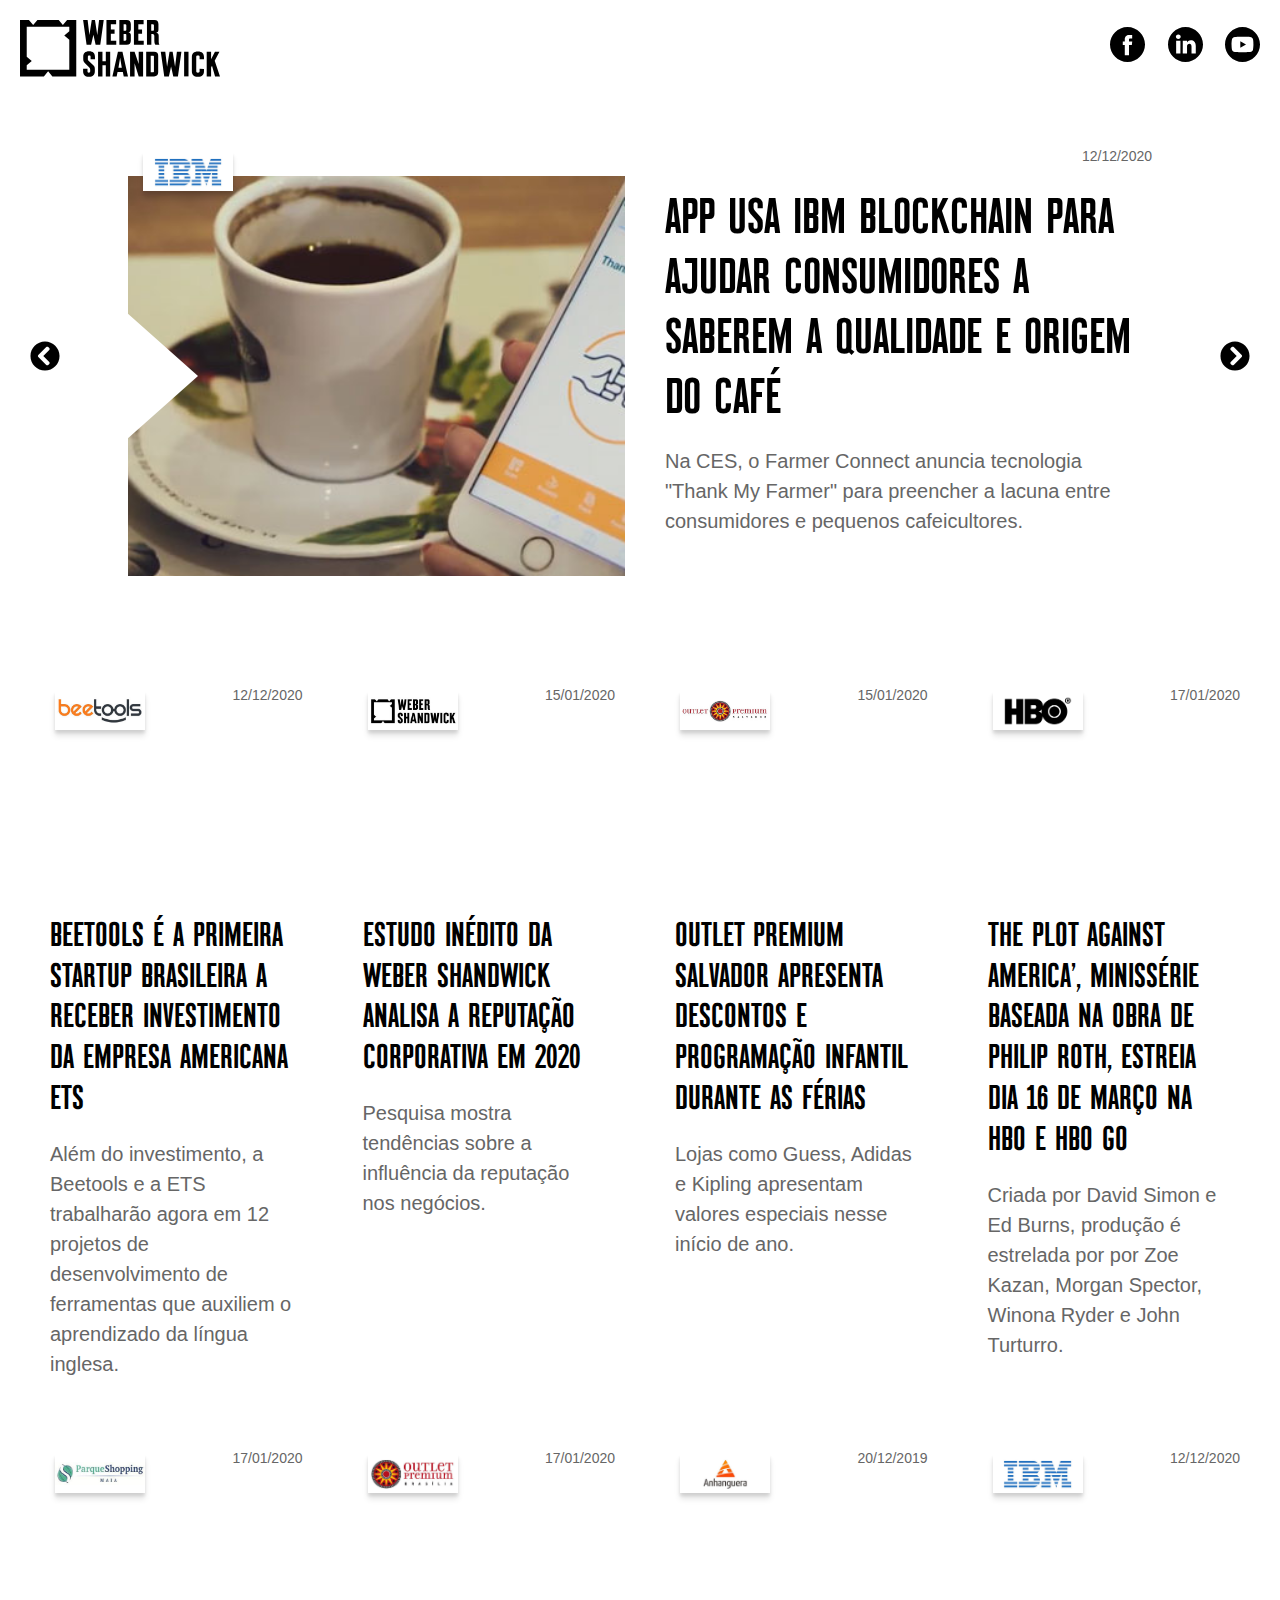
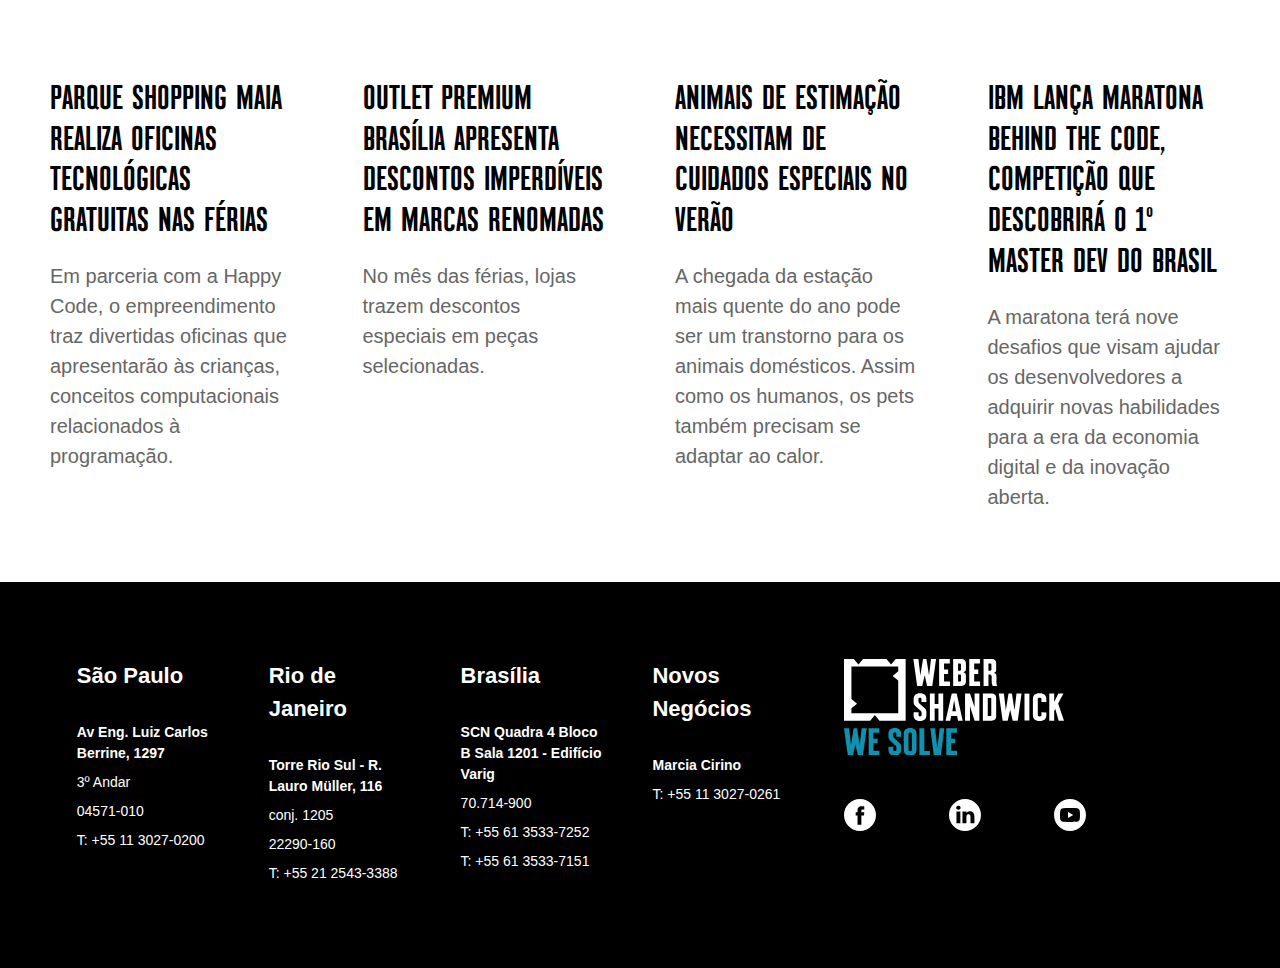
<file: index.html>
<!DOCTYPE html>
<html ⚡ lang="pt-br">
	<head>
		<meta charset="utf-8" />
		<title>Weber Shandwick</title>
		<link rel="canonical" href="./regular-html-version.html" />
		<meta name="viewport" content="width=device-width,minimum-scale=1,initial-scale=1"/>
		<meta name="description" content="Weber Shandwick is one of the world&#039;s leading global public relations firms with offices in major media, business and government capitals around the world."/>








<!-- 	    <style amp-custom>

	    </style> -->






<!-- 	    <script type="application/ld+json">
	      {
	        "@context": "http://schema.org",
	        "@type": "NewsArticle",
	        "headline": "Article headline",
	        "image": ["thumbnail1.jpg"],
	        "datePublished": "2015-02-05T08:00:00+08:00"
	      }
	    </script> -->











		<link rel="apple-touch-icon" sizes="57x57" href="img/favicon/apple-icon-57x57.png">
		<link rel="apple-touch-icon" sizes="60x60" href="img/favicon/apple-icon-60x60.png">
		<link rel="apple-touch-icon" sizes="72x72" href="img/favicon/apple-icon-72x72.png">
		<link rel="apple-touch-icon" sizes="76x76" href="img/favicon/apple-icon-76x76.png">
		<link rel="apple-touch-icon" sizes="114x114" href="img/favicon/apple-icon-114x114.png">
		<link rel="apple-touch-icon" sizes="120x120" href="img/favicon/apple-icon-120x120.png">
		<link rel="apple-touch-icon" sizes="144x144" href="img/favicon/apple-icon-144x144.png">
		<link rel="apple-touch-icon" sizes="152x152" href="img/favicon/apple-icon-152x152.png">
		<link rel="apple-touch-icon" sizes="180x180" href="img/favicon/apple-icon-180x180.png">
		<link rel="icon" type="image/png" sizes="192x192"  href="img/favicon/android-icon-192x192.png">
		<link rel="icon" type="image/png" sizes="32x32" href="img/favicon/favicon-32x32.png">
		<link rel="icon" type="image/png" sizes="96x96" href="img/favicon/favicon-96x96.png">
		<link rel="icon" type="image/png" sizes="16x16" href="img/favicon/favicon-16x16.png">
		<link rel="manifest" href="img/favicon/manifest.json">
		<meta name="msapplication-TileColor" content="#ffffff">
		<meta name="msapplication-TileImage" content="img/favicon/ms-icon-144x144.png">
		<meta name="theme-color" content="#ffffff">





	    <style amp-boilerplate> body {-webkit-animation: -amp-start 8s steps(1, end) 0s 1 normal both; -moz-animation: -amp-start 8s steps(1, end) 0s 1 normal both; -ms-animation: -amp-start 8s steps(1, end) 0s 1 normal both; animation: -amp-start 8s steps(1, end) 0s 1 normal both; } @-webkit-keyframes -amp-start {from {visibility: hidden; } to {visibility: visible; } } @-moz-keyframes -amp-start {from {visibility: hidden; } to {visibility: visible; } } @-ms-keyframes -amp-start {from {visibility: hidden; } to {visibility: visible; } } @-o-keyframes -amp-start {from {visibility: hidden; } to {visibility: visible; } } @keyframes -amp-start {from {visibility: hidden; } to {visibility: visible; } } </style> <noscript ><style amp-boilerplate> body {-webkit-animation: none; -moz-animation: none; -ms-animation: none; animation: none; } </style></noscript >




	    <script async src="https://cdn.ampproject.org/v0.js"></script>




		<link rel="stylesheet" type="text/css" href="css/fonts/stylesheet.css">
		<link rel="stylesheet" type="text/css" href="css/stylesheet.css">
		<link rel="stylesheet" type="text/css" href="css/mediaQueries.css">






	</head>








	<body>














		<!-- full content -->
		<div class="content boxModelFlex">
			






















		  	<header class="boxModelGrid header">

		  		<div class="logoHeaderWrapper boxModelGrid">

					<svg xmlns="http://www.w3.org/2000/svg" viewBox="0 0 155 44" class="boxModel"> <polygon points="151.1,24.6 154.6,24.6 150.9,31.6 155,43.7 151.2,43.7 148.8,35.5 148.1,36.8 148.1,43.7 144.7,43.7 144.7,24.6 148.1,24.6 148.1,30.4 	"/> <path d="M142.6,37.9v1.8c0,2.7-1.4,4.3-4.7,4.3c-3.3,0-4.7-1.6-4.7-4.3v-11c0-2.7,1.4-4.3,4.7-4.3c3.3,0,4.7,1.6,4.7,4.3v1.8h-3.4 v-2c0-0.7-0.3-1-1.3-1c-1,0-1.3,0.4-1.3,1v11.3c0,0.7,0.3,1,1.3,1c1,0,1.3-0.4,1.3-1v-2L142.6,37.9L142.6,37.9z"/> <rect x="127.2" y="24.6" width="3.4" height="19.1"/> <polygon points="118.8,43.7 117.1,36.1 115.4,43.7 111.8,43.7 109.1,24.6 112.6,24.6 114,36.3 115.9,24.6 118.3,24.6 120.2,36.3 121.6,24.6 125.1,24.6 122.4,43.7 	"/> <path d="M103.9,24.6h-6.1v19.1h6.1c2.2,0,3.2-1.1,3.2-3.2V27.8C107.2,25.7,106.1,24.6,103.9,24.6z M103.8,40c0,0.4-0.1,0.5-0.5,0.5 h-2V27.8h2c0.4,0,0.5,0.1,0.5,0.5V40z"/> <polygon points="92,24.6 95.4,24.6 95.4,43.7 92,43.7 88.8,33.6 88.8,43.7 85.3,43.7 85.3,24.6 88.8,24.6 92,34.2 	"/> <path d="M79.4,24.6h-3.5l-4.3,19.1h3.3l0.7-3.3h4.1l0.7,3.3h3.3L79.4,24.6z M76.3,37.1l1.3-7.8l1.3,7.8H76.3z"/> <polygon points="66.5,24.6 69.9,24.6 69.9,43.7 66.5,43.7 66.5,35.1 63.9,35.1 63.9,43.7 60.5,43.7 60.5,24.6 63.9,24.6 63.9,32 66.5,32 	"/> <path d="M53.3,31.7l3.7,3.5c0.8,0.7,1,1.7,1,2.8v1.7c0,2.7-1.4,4.3-4.6,4.3c-3.1,0-4.5-1.6-4.5-4.3v-1.9h3.4v2c0,0.7,0.2,1,1,1 s1.1-0.4,1.1-1v-1.3c0-0.8-0.3-1.4-0.9-1.9L50,33.1c-0.8-0.7-1-1.7-1-2.8v-1.7c0-2.7,1.4-4.3,4.6-4.3c3.1,0,4.5,1.6,4.5,4.3v1.9 h-3.4v-2c0-0.7-0.2-1-1-1c-0.8,0-1.1,0.4-1.1,1v1.3C52.4,30.6,52.7,31.2,53.3,31.7z"/> <path d="M107.5,16.8v-4.2c0-1.3-0.1-2.2-1.9-2.7c1.3-0.3,1.7-1.1,1.7-2.5V3.3c0-2.2-0.9-3.3-3.1-3.3h-5.8v19.1h3.4v-8.2h0.8 c0.7,0,1.5,0.4,1.5,1.5v2.9c0,1.7,0.1,3,0.8,3.8h3.2C107.7,18.6,107.5,17.6,107.5,16.8z M103.8,7.5c0,0.5-0.3,0.8-0.8,0.8h-1.3V3.2 h1.3c0.5,0,0.8,0.3,0.8,0.8V7.5z"/> <path d="M95.8,0v3.2h-4.1v4.2h2.9v3.2h-2.9V16h4.2v3.2c-7.6,0-7.6,0-7.6,0V0H95.8z"/> <path d="M85.9,7.3V3.3c0-2.2-1.1-3.3-3.2-3.3h-5.7v19.1h5.7c2.2,0,3.2-1.1,3.2-3.3v-4.1c0-1.1-0.3-1.7-1.9-2.2 C85.2,9.3,85.8,8.6,85.9,7.3z M82.4,15.2c0,0.5-0.3,0.8-0.8,0.8h-1.3v-5.1h1.3c0.5,0,0.8,0.3,0.8,0.8V15.2z M82.4,7.5 c0,0.5-0.3,0.8-0.8,0.8h-1.3V3.2h1.3c0.5,0,0.8,0.3,0.8,0.8V7.5z"/> <path d="M74.5,0v3.2h-4.1v4.2h2.9v3.2h-2.9V16h4.2v3.2c-7.6,0-7.6,0-7.6,0V0H74.5z"/> <polygon points="58.6,19.1 56.9,11.5 55.1,19.1 51.6,19.1 48.9,0 52.4,0 53.8,11.7 55.6,0 58.1,0 59.9,11.7 61.3,0 64.9,0 62.2,19.1 	"/> <path d="M36.5,0l-3.3,3.9L30,0H13.5l-3.3,3.9L6.9,0H0v43.7h18.5l3.3-3.9l3.3,3.9h18.5V0H36.5z M38.2,8.7L34.3,12l3.9,3.3v23.2h-33 V35l3.9-3.3l-3.9-3.3V5.2h33V8.7z"/> </svg>

		  		</div>

				<div class="socialMediaWrapper boxModelFlex">

					<a aria-label="alink" href="" class="boxModel">
						<svg width="35" height="35" viewBox="0 0 32 32" fill="none" xmlns="http://www.w3.org/2000/svg"> <path d="M16 0C7.17764 0 0 7.17764 0 16C0 24.8217 7.17764 32 16 32C24.8217 32 32 24.8217 32 16C32 7.17764 24.823 0 16 0ZM19.9791 16.5633H17.376C17.376 20.7221 17.376 25.8413 17.376 25.8413H13.5187C13.5187 25.8413 13.5187 20.7718 13.5187 16.5633H11.6852V13.2841H13.5187V11.1631C13.5187 9.64408 14.2406 7.27044 17.4114 7.27044L20.2697 7.2814V10.4645C20.2697 10.4645 18.5328 10.4645 18.1951 10.4645C17.8574 10.4645 17.3773 10.6334 17.3773 11.3578V13.2848H20.3161L19.9791 16.5633Z" fill="black"/> </svg>
					</a>

					<a aria-label="alink" href="" class="boxModel">
						<svg width="35" height="35" viewBox="0 0 32 32" fill="none" xmlns="http://www.w3.org/2000/svg"> <path d="M16 0C7.16479 0 0 7.16479 0 16C0 24.8352 7.16479 32 16 32C24.8352 32 32 24.8352 32 16C32 7.16479 24.8352 0 16 0ZM11.3506 24.1875H7.45386V12.4641H11.3506V24.1875ZM9.40234 10.8633H9.37695C8.06934 10.8633 7.22363 9.96313 7.22363 8.83813C7.22363 7.68774 8.09521 6.8125 9.42822 6.8125C10.7612 6.8125 11.5815 7.68774 11.6069 8.83813C11.6069 9.96313 10.7612 10.8633 9.40234 10.8633ZM25.4014 24.1875H21.5051V17.9158C21.5051 16.3396 20.9409 15.2646 19.531 15.2646C18.4546 15.2646 17.8135 15.9897 17.5317 16.6897C17.4287 16.9402 17.4036 17.2903 17.4036 17.6406V24.1875H13.5071C13.5071 24.1875 13.5581 13.564 13.5071 12.4641H17.4036V14.124C17.9214 13.3252 18.8479 12.189 20.9153 12.189C23.479 12.189 25.4014 13.8645 25.4014 17.4653V24.1875Z" fill="black"/> </svg>
					</a>

					<a aria-label="alink" href="" class="boxModel">
						<svg width="35" height="35" viewBox="0 0 32 32" fill="none" xmlns="http://www.w3.org/2000/svg"> <path d="M14.0071 18.9976L19.2117 16L14.0071 13.0024V18.9976Z" fill="black"/> <path d="M16 0C7.16479 0 0 7.16479 0 16C0 24.8352 7.16479 32 16 32C24.8352 32 32 24.8352 32 16C32 7.16479 24.8352 0 16 0ZM25.9976 16.0164C25.9976 16.0164 25.9976 19.2612 25.5859 20.8259C25.3552 21.6824 24.6799 22.3577 23.8235 22.5881C22.2588 23 16 23 16 23C16 23 9.75757 23 8.17651 22.5718C7.32007 22.3413 6.64478 21.6658 6.41406 20.8093C6.0022 19.2612 6.0022 16 6.0022 16C6.0022 16 6.0022 12.7554 6.41406 11.1907C6.64453 10.3342 7.33643 9.64233 8.17651 9.41187C9.74121 9 16 9 16 9C16 9 22.2588 9 23.8235 9.42822C24.6799 9.65869 25.3552 10.3342 25.5859 11.1907C26.0142 12.7554 25.9976 16.0164 25.9976 16.0164V16.0164Z" fill="black"/> </svg>
					</a>

				</div>

		  	</header>






























		<div class="heroSliderContainer boxModelFlex">

			<div class="heroSliderOverflow boxModelGrid">

				<div class="slidesUnitWrapper boxModelGrid">
					<div class="slideHeader boxModelFlex">
						<a aria-label="alink" href="" class="clienteBtnLogo boxModel">
							<div class="clienteBtnLogoOverflow boxModelFlex">
								<div class="clienteBtnLogoOverflowImgUnit">
									<img alt="" src="img/logos/ibm.jpg" class="clienteBtnLogoOverflowUnitImg">
								</div>
								<div class="clienteBtnLogoOverflowImgUnit">
									<img alt="" src="img/logos/ibm.jpg" class="clienteBtnLogoOverflowUnitImg">
								</div>
							</div>
						</a>
						<div class="slideDate boxModel"
						><p class="boxModel">12/12/2020</p></div>
					</div>
					<div class="boxModel slidesContainer">
						<div class="slideImgWrapper slideHoverEffect">
							<div class="slideImgZoom" id="slide-1">
								<!-- <amp-img alt="" src="img/slide1.jpg" layout="fill" class="slideImg"></amp-img> -->
							</div>
						</div>
					</div>
					<div class="slideTextWrapper boxModel">
						<div class="slideTextsBox boxModelFlex">
							<a aria-label="alink" href="release.html" class="slideTitleLink boxModel"><h1 class="boxModel">App usa IBM Blockchain para ajudar consumidores a saberem a qualidade e origem do café</h1></a>
							<p class="boxModel">Na CES, o Farmer Connect anuncia tecnologia "Thank My Farmer" para preencher a lacuna entre consumidores e pequenos cafeicultores.</p>
						</div>
					</div>
				</div>

				<div class="slidesUnitWrapper boxModelGrid">
					<div class="slideHeader boxModelFlex">
						<a aria-label="alink" href="" class="clienteBtnLogo boxModel">
							<div class="clienteBtnLogoOverflow boxModelFlex">
								<div class="clienteBtnLogoOverflowImgUnit">
									<img alt="" src="img/logos/fama.jpg" class="clienteBtnLogoOverflowUnitImg">
								</div>
								<div class="clienteBtnLogoOverflowImgUnit">
									<img alt="" src="img/logos/fama.jpg" class="clienteBtnLogoOverflowUnitImg">
								</div>
							</div>
						</a>
						<div class="slideDate boxModel"
						><p class="boxModel">20/12/2019</p></div>
					</div>
					<div class="boxModel slidesContainer">
						<div class="slideImgWrapper slideHoverEffect">
							<div class="slideImgZoom" id="slide-2">
								<!-- <amp-img alt="" src="img/slide1.jpg" layout="fill" class="slideImg"></amp-img> -->
							</div>
						</div>
					</div>
					<div class="slideTextWrapper boxModel">
						<div class="slideTextsBox boxModelFlex">
							<a aria-label="alink" href="" class="slideTitleLink boxModel"><h1 class="boxModel">Planejamento financeiro de 2020 requer atenção às dívidas, orienta contador</h1></a>
							<p class="boxModel">De acordo com especialista, despesas do início de ano devem nortear a forma de administrar a renda.</p>
						</div>
					</div>
				</div>

				<div class="slidesUnitWrapper boxModelGrid">
					<div class="slideHeader boxModelFlex">
						<a aria-label="alink" href="" class="clienteBtnLogo boxModel">
							<div class="clienteBtnLogoOverflow boxModelFlex">
								<div class="clienteBtnLogoOverflowImgUnit">
									<img alt="" src="img/logos/ibm.jpg" class="clienteBtnLogoOverflowUnitImg">
								</div>
								<div class="clienteBtnLogoOverflowImgUnit">
									<img alt="" src="img/logos/ibm.jpg" class="clienteBtnLogoOverflowUnitImg">
								</div>
							</div>
						</a>
						<div class="slideDate boxModel"
						><p class="boxModel">08/01/2020</p></div>
					</div>
					<div class="boxModel slidesContainer">
						<div class="slideImgWrapper slideHoverEffect">
							<div class="slideImgZoom" id="slide-3">
								<!-- <amp-img alt="" src="img/slide1.jpg" layout="fill" class="slideImg"></amp-img> -->
							</div>
						</div>
					</div>
					<div class="slideTextWrapper boxModel">
						<div class="slideTextsBox boxModelFlex">
							<a aria-label="alink" href="" class="slideTitleLink boxModel"><h1 class="boxModel">Do laboratório para a indústria: IBM anuncia últimos avanços em computação quântica</h1></a>
							<p class="boxModel">Na CES, a IBM anunciou os últimos avanços que está realizando em computação quântica, entre eles está a expansão de sua rede de colaboração IBM Q e novos trabalhos de pesquisa voltados à tecnologia.</p>
						</div>
					</div>
				</div>

				<div class="slidesUnitWrapper boxModelGrid">
					<div class="slideHeader boxModelFlex">
						<a aria-label="alink" href="" class="clienteBtnLogo boxModel">
							<div class="clienteBtnLogoOverflow boxModelFlex">
								<div class="clienteBtnLogoOverflowImgUnit">
									<img alt="" src="img/logos/warner.jpg" class="clienteBtnLogoOverflowUnitImg">
								</div>
								<div class="clienteBtnLogoOverflowImgUnit">
									<img alt="" src="img/logos/warner.jpg" class="clienteBtnLogoOverflowUnitImg">
								</div>
							</div>
						</a>
						<div class="slideDate boxModel"
						><p class="boxModel">13/01/2020</p></div>
					</div>
					<div class="boxModel slidesContainer">
						<div class="slideImgWrapper slideHoverEffect">
							<div class="slideImgZoom" id="slide-4">
								<!-- <amp-img alt="" src="img/slide1.jpg" layout="fill" class="slideImg"></amp-img> -->
							</div>
						</div>
					</div>
					<div class="slideTextWrapper boxModel">
						<div class="slideTextsBox boxModelFlex">
							<a aria-label="alink" href="" class="slideTitleLink boxModel"><h1 class="boxModel">Finais da Liga Latina de Mortal Kombat 11 acontecem no Brasil</h1></a>
							<p class="boxModel">Torneio será realizado no fim de janeiro em São Paulo e dará vaga na final global e mais de R$23 mil em premiação total.</p>
						</div>
					</div>
				</div>

			</div>

			<div class="slidesArrowsBtnsWrapper boxModelFlex">
				<div class="boxModel" id="leftArrow">
					<svg xmlns="http://www.w3.org/2000/svg" viewBox="0 0 512 512" width="30px" height="30px" class="boxModel"><path d="M256 504C119 504 8 393 8 256S119 8 256 8s248 111 248 248-111 248-248 248zM142.1 273l135.5 135.5c9.4 9.4 24.6 9.4 33.9 0l17-17c9.4-9.4 9.4-24.6 0-33.9L226.9 256l101.6-101.6c9.4-9.4 9.4-24.6 0-33.9l-17-17c-9.4-9.4-24.6-9.4-33.9 0L142.1 239c-9.4 9.4-9.4 24.6 0 34z"/></svg>
				</div>
				<div class="boxModel" id="rightArrow">
					<svg xmlns="http://www.w3.org/2000/svg" viewBox="0 0 512 512" width="30px" height="30px" class="boxModel"><path d="M256 8c137 0 248 111 248 248S393 504 256 504 8 393 8 256 119 8 256 8zm113.9 231L234.4 103.5c-9.4-9.4-24.6-9.4-33.9 0l-17 17c-9.4 9.4-9.4 24.6 0 33.9L285.1 256 183.5 357.6c-9.4 9.4-9.4 24.6 0 33.9l17 17c9.4 9.4 24.6 9.4 33.9 0L369.9 273c9.4-9.4 9.4-24.6 0-34z"/></svg>
				</div>
			</div>

		</div>





























			<div class="maisNoticias boxModelGrid">

				<div class="newsUnitWrapper boxModelGrid">
					<div class="newsHeader boxModelFlex">
						<a aria-label="alink" href="" class="clienteBtnLogo boxModel">
							<div class="clienteBtnLogoOverflow boxModelFlex">
								<div class="clienteBtnLogoOverflowImgUnit">
									<img alt="" src="img/logos/beetools.jpg" class="clienteBtnLogoOverflowUnitImg">
								</div>
								<div class="clienteBtnLogoOverflowImgUnit">
									<img alt="" src="img/logos/beetools.jpg" class="clienteBtnLogoOverflowUnitImg">
								</div>
							</div>
						</a>
						<div class="newsDate boxModel">
							<p class="boxModel">12/12/2020</p>
						</div>
					</div>
					<div class="newsImgWrapper">
						<div class="newsImgWrapperZoom">
							<amp-img alt="" src="img/img2.jpg" layout="fill" class="newsImg"> </amp-img>
						</div>
					</div>
					<div class="newsTextWrapper boxModelGrid">
						<a aria-label="alink" href="" class="slideTitleLink boxModel"><h2 class="boxModel">Beetools é a primeira startup brasileira a receber investimento da empresa americana ETS</h2></a>
						<p class="boxModel">Além do investimento, a Beetools e a ETS trabalharão agora em 12 projetos de desenvolvimento de ferramentas que auxiliem o aprendizado da língua inglesa.</p>
					</div>
				</div>

				<div class="newsUnitWrapper boxModelGrid">
					<div class="newsHeader boxModelFlex">
						<a aria-label="alink" href="" class="clienteBtnLogo boxModel">
							<div class="clienteBtnLogoOverflow boxModelFlex">
								<div class="clienteBtnLogoOverflowImgUnit">
									<img alt="" src="img/logos/weber.jpg" class="clienteBtnLogoOverflowUnitImg">
								</div>
								<div class="clienteBtnLogoOverflowImgUnit">
									<img alt="" src="img/logos/weber.jpg" class="clienteBtnLogoOverflowUnitImg">
								</div>
							</div>
						</a>
						<div class="newsDate boxModel">
							<p class="boxModel">15/01/2020</p>
						</div>
					</div>
					<div class="newsImgWrapper">
						<div class="newsImgWrapperZoom">
							<amp-img alt="" src="img/img3.jpg" layout="fill" class="newsImg"> </amp-img>
						</div>
					</div>
					<div class="newsTextWrapper boxModelGrid">
						<a aria-label="alink" href="" class="slideTitleLink boxModel"><h2 class="boxModel">Estudo inédito da Weber Shandwick analisa a reputação corporativa em 2020</h2></a>
						<p class="boxModel">Pesquisa mostra tendências sobre a influência da reputação nos negócios.</p>
					</div>
				</div>




				<div class="newsUnitWrapper boxModelGrid">
					<div class="newsHeader boxModelFlex">
						<a aria-label="alink" href="" class="clienteBtnLogo boxModel">
							<div class="clienteBtnLogoOverflow boxModelFlex">
								<div class="clienteBtnLogoOverflowImgUnit">
									<img alt="" src="img/logos/outlet.jpg" class="clienteBtnLogoOverflowUnitImg">
								</div>
								<div class="clienteBtnLogoOverflowImgUnit">
									<img alt="" src="img/logos/outlet.jpg" class="clienteBtnLogoOverflowUnitImg">
								</div>
							</div>
						</a>
						<div class="newsDate boxModel">
							<p class="boxModel">15/01/2020</p>
						</div>
					</div>
					<div class="newsImgWrapper">
						<div class="newsImgWrapperZoom">
							<amp-img alt="" src="img/img4.jpg" layout="fill" class="newsImg"> </amp-img>
						</div>
					</div>
					<div class="newsTextWrapper boxModelGrid">
						<a aria-label="alink" href="" class="slideTitleLink boxModel"><h2 class="boxModel">Outlet Premium Salvador apresenta descontos e programação infantil durante as férias</h2></a>
						<p class="boxModel">Lojas como Guess, Adidas e Kipling apresentam valores especiais nesse início de ano.</p>
					</div>
				</div>

				<div class="newsUnitWrapper boxModelGrid">
					<div class="newsHeader boxModelFlex">
						<a aria-label="alink" href="" class="clienteBtnLogo boxModel">
							<div class="clienteBtnLogoOverflow boxModelFlex">
								<div class="clienteBtnLogoOverflowImgUnit">
									<img alt="" src="img/logos/HBO-Logo.png" class="clienteBtnLogoOverflowUnitImg">
								</div>
								<div class="clienteBtnLogoOverflowImgUnit">
									<img alt="" src="img/logos/HBO-Logo.png" class="clienteBtnLogoOverflowUnitImg">
								</div>
							</div>
						</a>
						<div class="newsDate boxModel">
							<p class="boxModel">17/01/2020</p>
						</div>
					</div>
					<div class="newsImgWrapper">
						<div class="newsImgWrapperZoom">
							<amp-img alt="" src="img/img5.jpg" layout="fill" class="newsImg"> </amp-img>
						</div>
					</div>
					<div class="newsTextWrapper boxModelGrid">
						<a aria-label="alink" href="" class="slideTitleLink boxModel"><h2 class="boxModel">THE PLOT AGAINST AMERICA’, MINISSÉRIE BASEADA NA OBRA DE PHILIP ROTH, ESTREIA DIA 16 DE MARÇO NA HBO E HBO GO</h2></a>
						<p class="boxModel">Criada por David Simon e Ed Burns, produção é estrelada por por Zoe Kazan, Morgan Spector, Winona Ryder e John Turturro.</p>
					</div>
				</div>

				<div class="newsUnitWrapper boxModelGrid">
					<div class="newsHeader boxModelFlex">
						<a aria-label="alink" href="" class="clienteBtnLogo boxModel">
							<div class="clienteBtnLogoOverflow boxModelFlex">
								<div class="clienteBtnLogoOverflowImgUnit">
									<img alt="" src="img/logos/parqueShop.jpg" class="clienteBtnLogoOverflowUnitImg">
								</div>
								<div class="clienteBtnLogoOverflowImgUnit">
									<img alt="" src="img/logos/parqueShop.jpg" class="clienteBtnLogoOverflowUnitImg">
								</div>
							</div>
						</a>
						<div class="newsDate boxModel">
							<p class="boxModel">17/01/2020</p>
						</div>
					</div>
					<div class="newsImgWrapper">
						<div class="newsImgWrapperZoom">
							<amp-img alt="" src="img/img6.jpg" layout="fill" class="newsImg"> </amp-img>
						</div>
					</div>
					<div class="newsTextWrapper boxModelGrid">
						<a aria-label="alink" href="" class="slideTitleLink boxModel"><h2 class="boxModel">Parque Shopping Maia realiza oficinas tecnológicas gratuitas nas férias</h2></a>
						<p class="boxModel">Em parceria com a Happy Code, o empreendimento traz divertidas oficinas que apresentarão às crianças, conceitos computacionais relacionados à programação.</p>
					</div>
				</div>

				<div class="newsUnitWrapper boxModelGrid">
					<div class="newsHeader boxModelFlex">
						<a aria-label="alink" href="" class="clienteBtnLogo boxModel">
							<div class="clienteBtnLogoOverflow boxModelFlex">
								<div class="clienteBtnLogoOverflowImgUnit">
									<img alt="" src="img/logos/outletBra.jpg" class="clienteBtnLogoOverflowUnitImg">
								</div>
								<div class="clienteBtnLogoOverflowImgUnit">
									<img alt="" src="img/logos/outletBra.jpg" class="clienteBtnLogoOverflowUnitImg">
								</div>
							</div>
						</a>
						<div class="newsDate boxModel">
							<p class="boxModel">17/01/2020</p>
						</div>
					</div>
					<div class="newsImgWrapper">
						<div class="newsImgWrapperZoom">
							<amp-img alt="" src="img/img7.jpg" layout="fill" class="newsImg"> </amp-img>
						</div>
					</div>
					<div class="newsTextWrapper boxModelGrid">
						<a aria-label="alink" href="" class="slideTitleLink boxModel"><h2 class="boxModel">Outlet Premium Brasília apresenta descontos imperdíveis em marcas renomadas</h2></a>
						<p class="boxModel">No mês das férias, lojas trazem descontos especiais em peças selecionadas.</p>
					</div>
				</div>

				<div class="newsUnitWrapper boxModelGrid">
					<div class="newsHeader boxModelFlex">
						<a aria-label="alink" href="" class="clienteBtnLogo boxModel">
							<div class="clienteBtnLogoOverflow boxModelFlex">
								<div class="clienteBtnLogoOverflowImgUnit">
									<img alt="" src="img/logos/anhanguera.jpg" class="clienteBtnLogoOverflowUnitImg">
								</div>
								<div class="clienteBtnLogoOverflowImgUnit">
									<img alt="" src="img/logos/anhanguera.jpg" class="clienteBtnLogoOverflowUnitImg">
								</div>
							</div>
						</a>
						<div class="newsDate boxModel">
							<p class="boxModel">20/12/2019</p>
						</div>
					</div>
					<div class="newsImgWrapper">
						<div class="newsImgWrapperZoom">
							<amp-img alt="" src="img/gradient2.jpg" layout="fill" class="newsImg"> </amp-img>
						</div>
					</div>
					<div class="newsTextWrapper boxModelGrid">
						<a aria-label="alink" href="" class="slideTitleLink boxModel"><h2 class="boxModel">ANIMAIS DE ESTIMAÇÃO NECESSITAM DE CUIDADOS ESPECIAIS NO VERÃO</h2></a>
						<p class="boxModel">A chegada da estação mais quente do ano pode ser um transtorno para os animais domésticos. Assim como os humanos, os pets também precisam se adaptar ao calor.</p>
					</div>
				</div>

				<div class="newsUnitWrapper boxModelGrid">
					<div class="newsHeader boxModelFlex">
						<a aria-label="alink" href="" class="clienteBtnLogo boxModel">
							<div class="clienteBtnLogoOverflow boxModelFlex">
								<div class="clienteBtnLogoOverflowImgUnit">
									<img alt="" src="img/logos/ibm.jpg" class="clienteBtnLogoOverflowUnitImg">
								</div>
								<div class="clienteBtnLogoOverflowImgUnit">
									<img alt="" src="img/logos/ibm.jpg" class="clienteBtnLogoOverflowUnitImg">
								</div>
							</div>
						</a>
						<div class="newsDate boxModel">
							<p class="boxModel">12/12/2020</p>
						</div>
					</div>
					<div class="newsImgWrapper">
						<div class="newsImgWrapperZoom">
							<amp-img alt="" src="img/gradient1.jpg" layout="fill" class="newsImg"> </amp-img>
						</div>
					</div>
					<div class="newsTextWrapper boxModelGrid">
						<a aria-label="alink" href="" class="slideTitleLink boxModel"><h2 class="boxModel">IBM lança Maratona Behind the Code, competição que descobrirá o 1º Master Dev do Brasil</h2></a>
						<p class="boxModel">A maratona terá nove desafios que visam ajudar os desenvolvedores a adquirir novas habilidades para a era da economia digital e da inovação aberta.</p>
					</div>
				</div>

			</div>






























			<footer class="boxModelGrid">
				<div class="footerEnderecosWrapper boxModelGrid">

					<div class="boxModel footerEndereco">
						<span class="boxModel">São Paulo</span>
						<p class="boxModel footerAdressLine">Av Eng. Luiz Carlos Berrine, 1297</p>
						<p class="boxModel">3º Andar</p>
						<p class="boxModel">04571-010</p>
						<p class="boxModel">T: +55 11 3027-0200</p>
					</div>

					<div class="boxModel footerEndereco">
						<span class="boxModel">Rio de Janeiro</span>
						<p class="boxModel footerAdressLine">Torre Rio Sul - R. Lauro Müller, 116</p>
						<p class="boxModel">conj. 1205</p>
						<p class="boxModel">22290-160</p>
						<p class="boxModel">T: +55 21 2543-3388</p>
					</div>

					<div class="boxModel footerEndereco">
						<span class="boxModel">Brasília</span>
						<p class="boxModel footerAdressLine">SCN Quadra 4 Bloco B Sala 1201 - Edifício Varig</p>
						<p class="boxModel">70.714-900</p>
						<p class="boxModel">T: +55 61 3533-7252</p>
						<p class="boxModel">T: +55 61 3533-7151</p>
					</div>

					<div class="boxModel footerEndereco">
						<span class="boxModel">Novos Negócios</span>
						<p class="boxModel footerAdressLine">Marcia Cirino</p>
						<p class="boxModel">T: +55 11 3027-0261</p>
					</div>

				</div>

				<div class="footerLogo boxModelFlex">
					<svg class="boxModel" xmlns="http://www.w3.org/2000/svg" xmlns:xlink="http://www.w3.org/1999/xlink" x="0px" y="0px" viewBox="0 0 157 69" xml:space="preserve"> <path fill="#1191AE" d="M36,56.6l3.8,3.5c0.8,0.7,1,1.7,1,2.8v1.7c0,2.7-1.5,4.3-4.6,4.3c-3.2,0-4.5-1.6-4.5-4.3v-1.9h3.5v2 c0,0.7,0.2,1,1,1c0.8,0,1.2-0.4,1.2-1v-1.3c0-0.8-0.3-1.4-0.9-1.9l-3.8-3.5c-0.8-0.7-1-1.7-1-2.8v-1.7c0-2.7,1.5-4.3,4.6-4.3 c3.2,0,4.5,1.6,4.5,4.3v1.9h-3.5v-2c0-0.7-0.2-1-1-1c-0.8,0-1.2,0.4-1.2,1v1.3C35.2,55.5,35.5,56.1,36,56.6z"/> <path fill="#1191AE" d="M47.2,49.2c-3.2,0-4.6,1.6-4.6,4.3v11.1c0,2.7,1.5,4.3,4.6,4.3c3.2,0,4.6-1.6,4.6-4.3V53.6 C51.8,50.8,50.4,49.2,47.2,49.2z M48.4,64.8c0,0.7-0.4,1-1.2,1c-0.8,0-1.2-0.4-1.2-1V53.4c0-0.7,0.4-1,1.2-1c0.8,0,1.2,0.4,1.2,1 V64.8z"/> <polygon fill="#1191AE" points="57.3,49.5 57.3,65.6 61.3,65.6 61.3,68.7 53.8,68.7 53.8,49.5 "/> <polygon fill="#1191AE" points="68.3,49.5 71.6,49.5 69.1,68.7 64.1,68.7 61.6,49.5 65,49.5 66.6,63.5 "/> <polygon fill="#1191AE" points="80.6,52.7 76.5,52.7 76.5,56.9 79.4,56.9 79.4,60.1 76.5,60.1 76.5,65.5 80.7,65.5 80.7,68.7 73,68.7 73,49.5 80.6,49.5 "/> <polygon fill="#1191AE" points="8.1,61.1 6.4,68.7 2.7,68.7 0,49.5 3.6,49.5 5,61.3 6.9,49.5 9.3,49.5 11.2,61.3 12.6,49.5 16.2,49.5 13.5,68.7 9.9,68.7 "/> <polygon fill="#1191AE" points="25.2,52.7 21,52.7 21,56.9 24,56.9 24,60.1 21,60.1 21,65.5 25.3,65.5 25.3,68.7 17.6,68.7 17.6,49.5 25.2,49.5 "/> <polygon fill="#FFFFFF" points="153,24.7 156.6,24.7 152.8,31.8 157,44 153.2,44 150.8,35.7 150,37.1 150,44 146.5,44 146.5,24.7 150,24.7 150,30.6 "/> <path fill="#FFFFFF" d="M144.4,38.1v1.8c0,2.7-1.4,4.3-4.8,4.3c-3.3,0-4.8-1.6-4.8-4.3V28.8c0-2.7,1.4-4.3,4.8-4.3 c3.3,0,4.8,1.6,4.8,4.3v1.8h-3.5v-2c0-0.7-0.3-1-1.3-1c-1,0-1.3,0.4-1.3,1V40c0,0.7,0.3,1,1.3,1c1,0,1.3-0.4,1.3-1v-2L144.4,38.1 L144.4,38.1z"/> <rect x="128.8" y="24.7" fill="#FFFFFF" width="3.5" height="19.2"/> <polygon fill="#FFFFFF" points="120.4,44 118.6,36.3 116.8,44 113.2,44 110.5,24.7 114.1,24.7 115.5,36.5 117.4,24.7 119.8,24.7 121.7,36.5 123.1,24.7 126.7,24.7 124,44 "/> <path fill="#FFFFFF" d="M105.3,24.7h-6.2V44h6.2c2.2,0,3.3-1.1,3.3-3.3V28C108.6,25.8,107.5,24.7,105.3,24.7z M105.1,40.2 c0,0.4-0.1,0.5-0.5,0.5h-2V27.9h2c0.4,0,0.5,0.1,0.5,0.5V40.2z"/> <polygon fill="#FFFFFF" points="93.2,24.7 96.6,24.7 96.6,44 93.2,44 89.9,33.8 89.9,44 86.4,44 86.4,24.7 89.9,24.7 93.2,34.4 "/> <path fill="#FFFFFF" d="M80.4,24.7h-3.5L72.5,44h3.3l0.7-3.3h4.2l0.7,3.3h3.3L80.4,24.7z M77.3,37.3l1.3-7.8l1.3,7.8H77.3z"/> <polygon fill="#FFFFFF" points="67.4,24.7 70.8,24.7 70.8,44 67.4,44 67.4,35.4 64.7,35.4 64.7,44 61.3,44 61.3,24.7 64.7,24.7 64.7,32.2 67.4,32.2 "/> <path fill="#FFFFFF" d="M54,31.9l3.8,3.5c0.8,0.7,1,1.7,1,2.8v1.7c0,2.7-1.5,4.3-4.6,4.3c-3.2,0-4.5-1.6-4.5-4.3v-1.9h3.5v2 c0,0.7,0.2,1,1,1c0.8,0,1.2-0.4,1.2-1v-1.3c0-0.8-0.3-1.4-0.9-1.9l-3.8-3.5c-0.8-0.7-1-1.7-1-2.8v-1.7c0-2.7,1.5-4.3,4.6-4.3 c3.2,0,4.5,1.6,4.5,4.3v1.9h-3.5v-2c0-0.7-0.2-1-1-1c-0.8,0-1.2,0.4-1.2,1V30C53.1,30.8,53.4,31.4,54,31.9z"/> <path fill="#FFFFFF" d="M108.8,16.9v-4.3c0-1.3-0.1-2.2-1.9-2.7c1.3-0.3,1.7-1.1,1.7-2.6V3.3c0-2.2-0.9-3.3-3.1-3.3h-5.9v19.2h3.5 V11h0.8c0.7,0,1.5,0.4,1.5,1.5v2.9c0,1.7,0.1,3,0.8,3.8h3.2C109.1,18.7,108.8,17.7,108.8,16.9z M105.2,7.5c0,0.5-0.3,0.8-0.8,0.8 h-1.3V3.2h1.3c0.5,0,0.8,0.3,0.8,0.8V7.5z"/> <path fill="#FFFFFF" d="M97,0v3.2h-4.1v4.3h2.9v3.2h-2.9v5.4h4.2v3.2c-7.7,0-7.7,0-7.7,0V0H97z"/> <path fill="#FFFFFF" d="M87,7.4V3.3C87,1.1,85.9,0,83.7,0h-5.8v19.2h5.8c2.2,0,3.3-1.1,3.3-3.3v-4.2c0-1.1-0.3-1.7-1.9-2.2 C86.3,9.3,86.9,8.6,87,7.4z M83.5,15.3c0,0.5-0.3,0.8-0.8,0.8h-1.3V11h1.3c0.5,0,0.8,0.3,0.8,0.8V15.3z M83.5,7.5 c0,0.5-0.3,0.8-0.8,0.8h-1.3V3.2h1.3c0.5,0,0.8,0.3,0.8,0.8V7.5z"/> <path fill="#FFFFFF" d="M75.5,0v3.2h-4.1v4.3h2.9v3.2h-2.9v5.4h4.2v3.2c-7.7,0-7.7,0-7.7,0V0H75.5z"/> <polygon fill="#FFFFFF" points="59.3,19.2 57.6,11.6 55.8,19.2 52.2,19.2 49.5,0 53.1,0 54.5,11.8 56.4,0 58.8,0 60.7,11.8 62.1,0 65.7,0 63,19.2 "/> <path fill="#FFFFFF" d="M36.9,0l-3.3,4l-3.3-4H13.6l-3.3,4L7,0H0v44h18.7l3.3-4l3.3,4H44V0H36.9z M38.7,8.8l-4,3.3l4,3.3v23.3H5.3 v-3.5l4-3.3l-4-3.3V5.3h33.4V8.8z"/> </svg>
					<div class="socialMediaWrapper boxModelFlex">

						<a aria-label="alink" href="" class="boxModel">
							<svg width="40" height="40" viewBox="0 0 32 32" fill="none" xmlns="http://www.w3.org/2000/svg"> <path d="M16 0C7.17764 0 0 7.17764 0 16C0 24.8217 7.17764 32 16 32C24.8217 32 32 24.8217 32 16C32 7.17764 24.823 0 16 0ZM19.9791 16.5633H17.376C17.376 20.7221 17.376 25.8413 17.376 25.8413H13.5187C13.5187 25.8413 13.5187 20.7718 13.5187 16.5633H11.6852V13.2841H13.5187V11.1631C13.5187 9.64408 14.2406 7.27044 17.4114 7.27044L20.2697 7.2814V10.4645C20.2697 10.4645 18.5328 10.4645 18.1951 10.4645C17.8574 10.4645 17.3773 10.6334 17.3773 11.3578V13.2848H20.3161L19.9791 16.5633Z" fill="white"/> </svg>
						</a>

						<a aria-label="alink" href="" class="boxModel">
							<svg width="40" height="40" viewBox="0 0 32 32" fill="none" xmlns="http://www.w3.org/2000/svg"> <path d="M16 0C7.16479 0 0 7.16479 0 16C0 24.8352 7.16479 32 16 32C24.8352 32 32 24.8352 32 16C32 7.16479 24.8352 0 16 0ZM11.3506 24.1875H7.45386V12.4641H11.3506V24.1875ZM9.40234 10.8633H9.37695C8.06934 10.8633 7.22363 9.96313 7.22363 8.83813C7.22363 7.68774 8.09521 6.8125 9.42822 6.8125C10.7612 6.8125 11.5815 7.68774 11.6069 8.83813C11.6069 9.96313 10.7612 10.8633 9.40234 10.8633ZM25.4014 24.1875H21.5051V17.9158C21.5051 16.3396 20.9409 15.2646 19.531 15.2646C18.4546 15.2646 17.8135 15.9897 17.5317 16.6897C17.4287 16.9402 17.4036 17.2903 17.4036 17.6406V24.1875H13.5071C13.5071 24.1875 13.5581 13.564 13.5071 12.4641H17.4036V14.124C17.9214 13.3252 18.8479 12.189 20.9153 12.189C23.479 12.189 25.4014 13.8645 25.4014 17.4653V24.1875Z" fill="white"/> </svg>
						</a>

						<a aria-label="alink" href="" class="boxModel">
							<svg width="40" height="40" viewBox="0 0 32 32" fill="none" xmlns="http://www.w3.org/2000/svg"> <path d="M14.0071 18.9976L19.2117 16L14.0071 13.0024V18.9976Z" fill="white"/> <path d="M16 0C7.16479 0 0 7.16479 0 16C0 24.8352 7.16479 32 16 32C24.8352 32 32 24.8352 32 16C32 7.16479 24.8352 0 16 0ZM25.9976 16.0164C25.9976 16.0164 25.9976 19.2612 25.5859 20.8259C25.3552 21.6824 24.6799 22.3577 23.8235 22.5881C22.2588 23 16 23 16 23C16 23 9.75757 23 8.17651 22.5718C7.32007 22.3413 6.64478 21.6658 6.41406 20.8093C6.0022 19.2612 6.0022 16 6.0022 16C6.0022 16 6.0022 12.7554 6.41406 11.1907C6.64453 10.3342 7.33643 9.64233 8.17651 9.41187C9.74121 9 16 9 16 9C16 9 22.2588 9 23.8235 9.42822C24.6799 9.65869 25.3552 10.3342 25.5859 11.1907C26.0142 12.7554 25.9976 16.0164 25.9976 16.0164V16.0164Z" fill="white"/> </svg>
						</a>

					</div>

				</div>

			</footer>
















		</div>
		<!-- final full content -->


















		<script type="text/javascript" src="js/script.js"></script>



	</body>



</html>
</file>
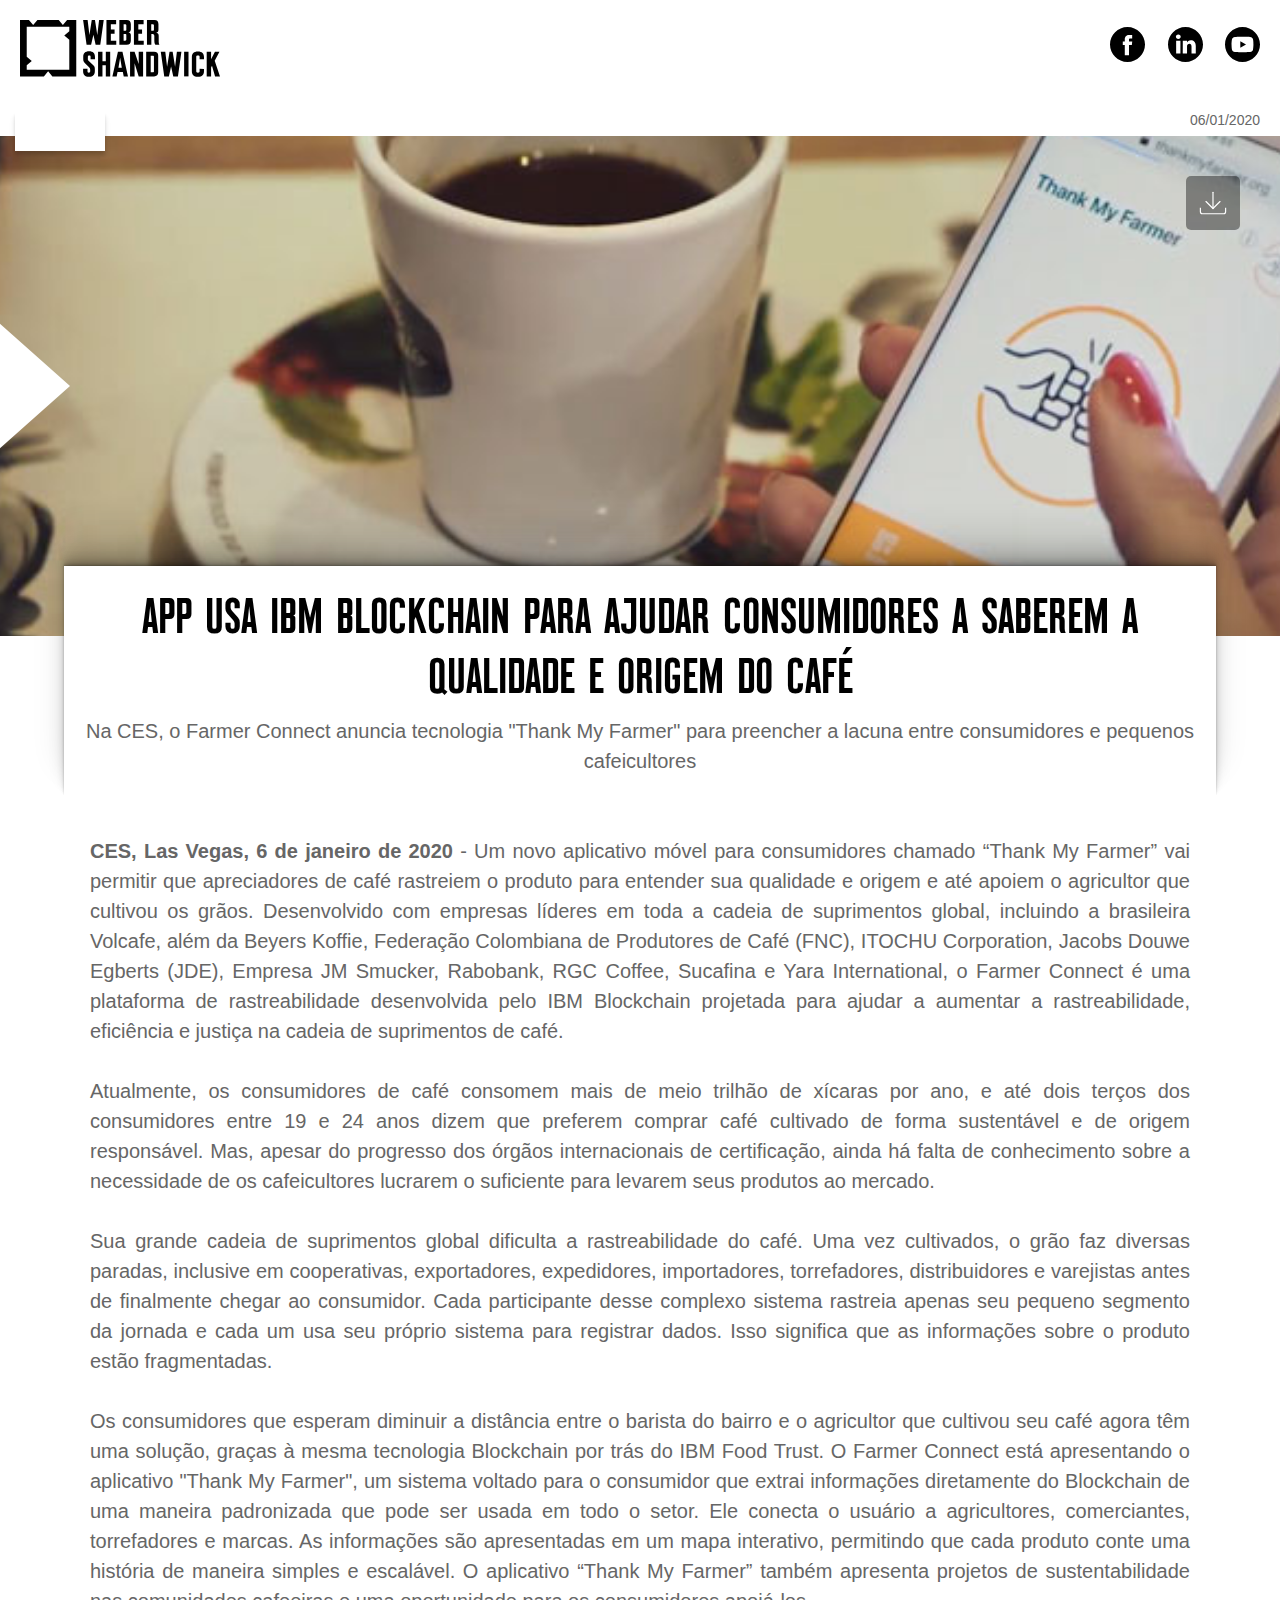
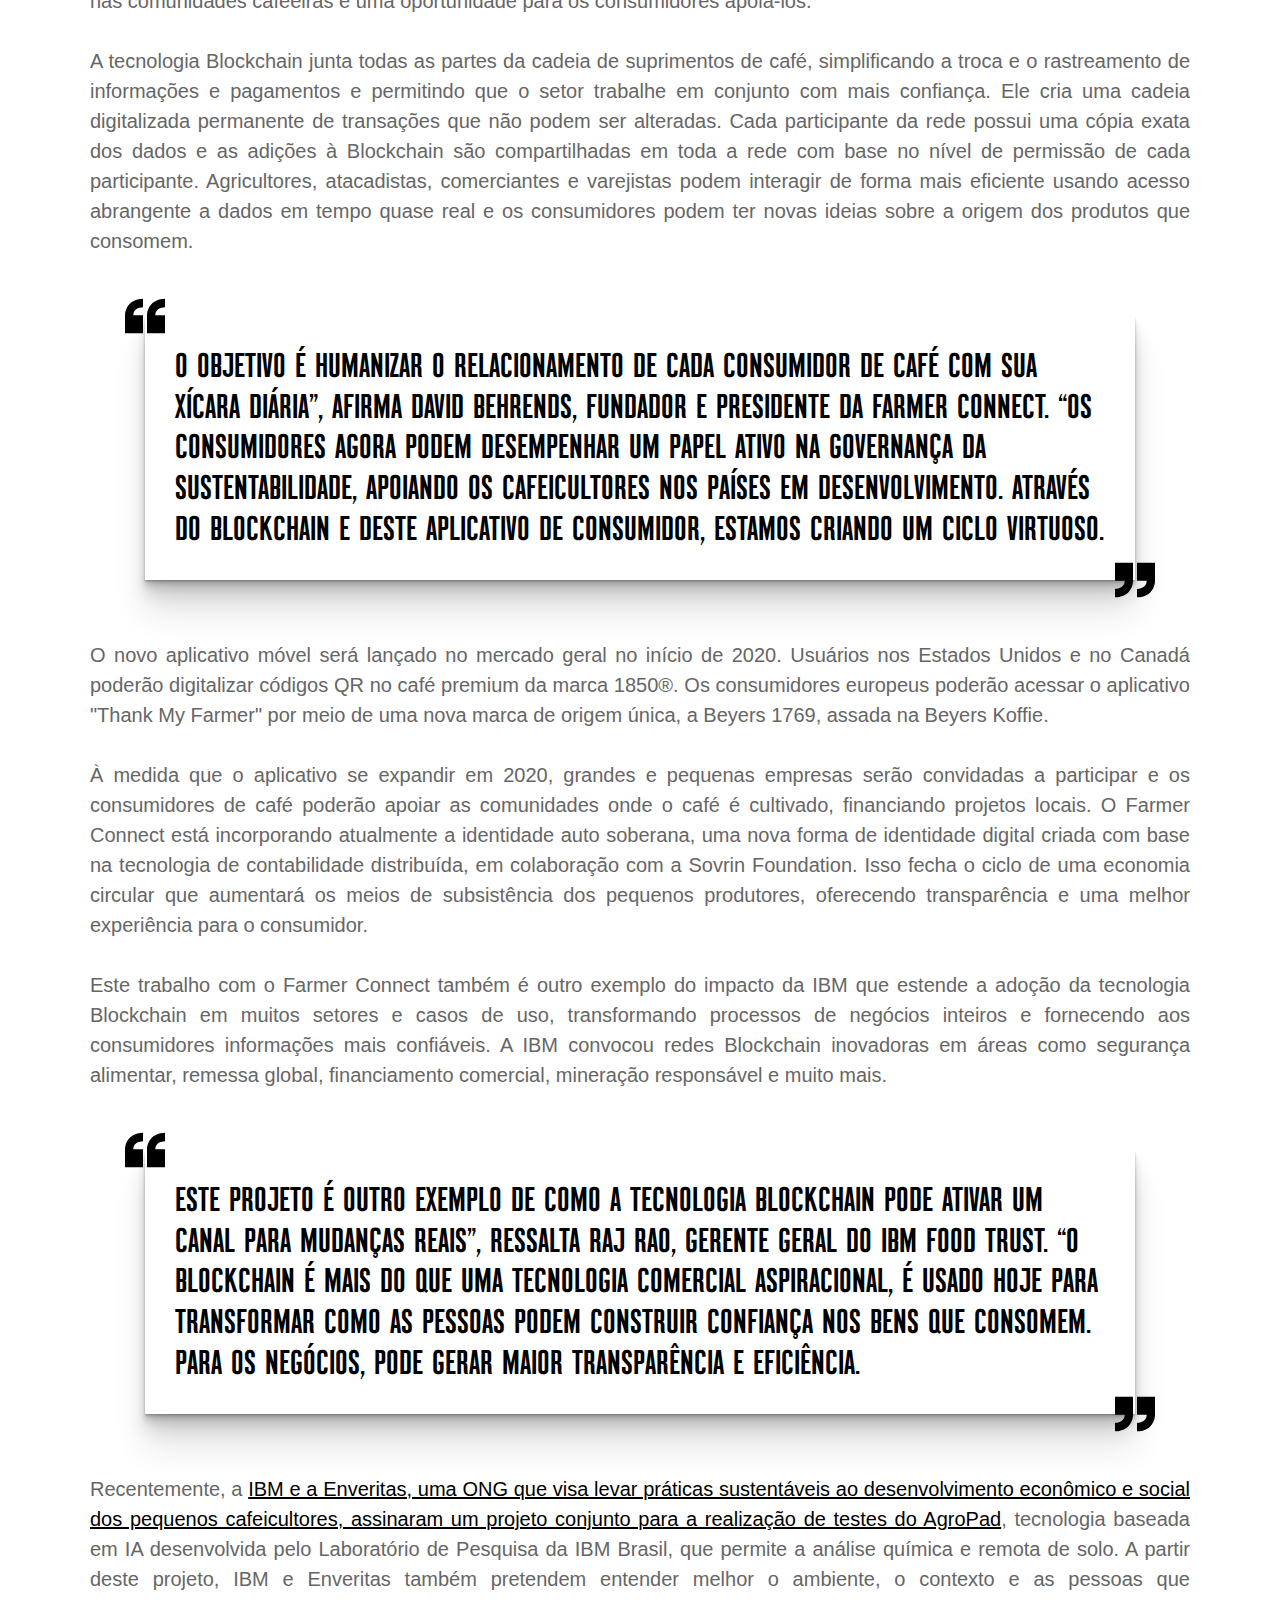
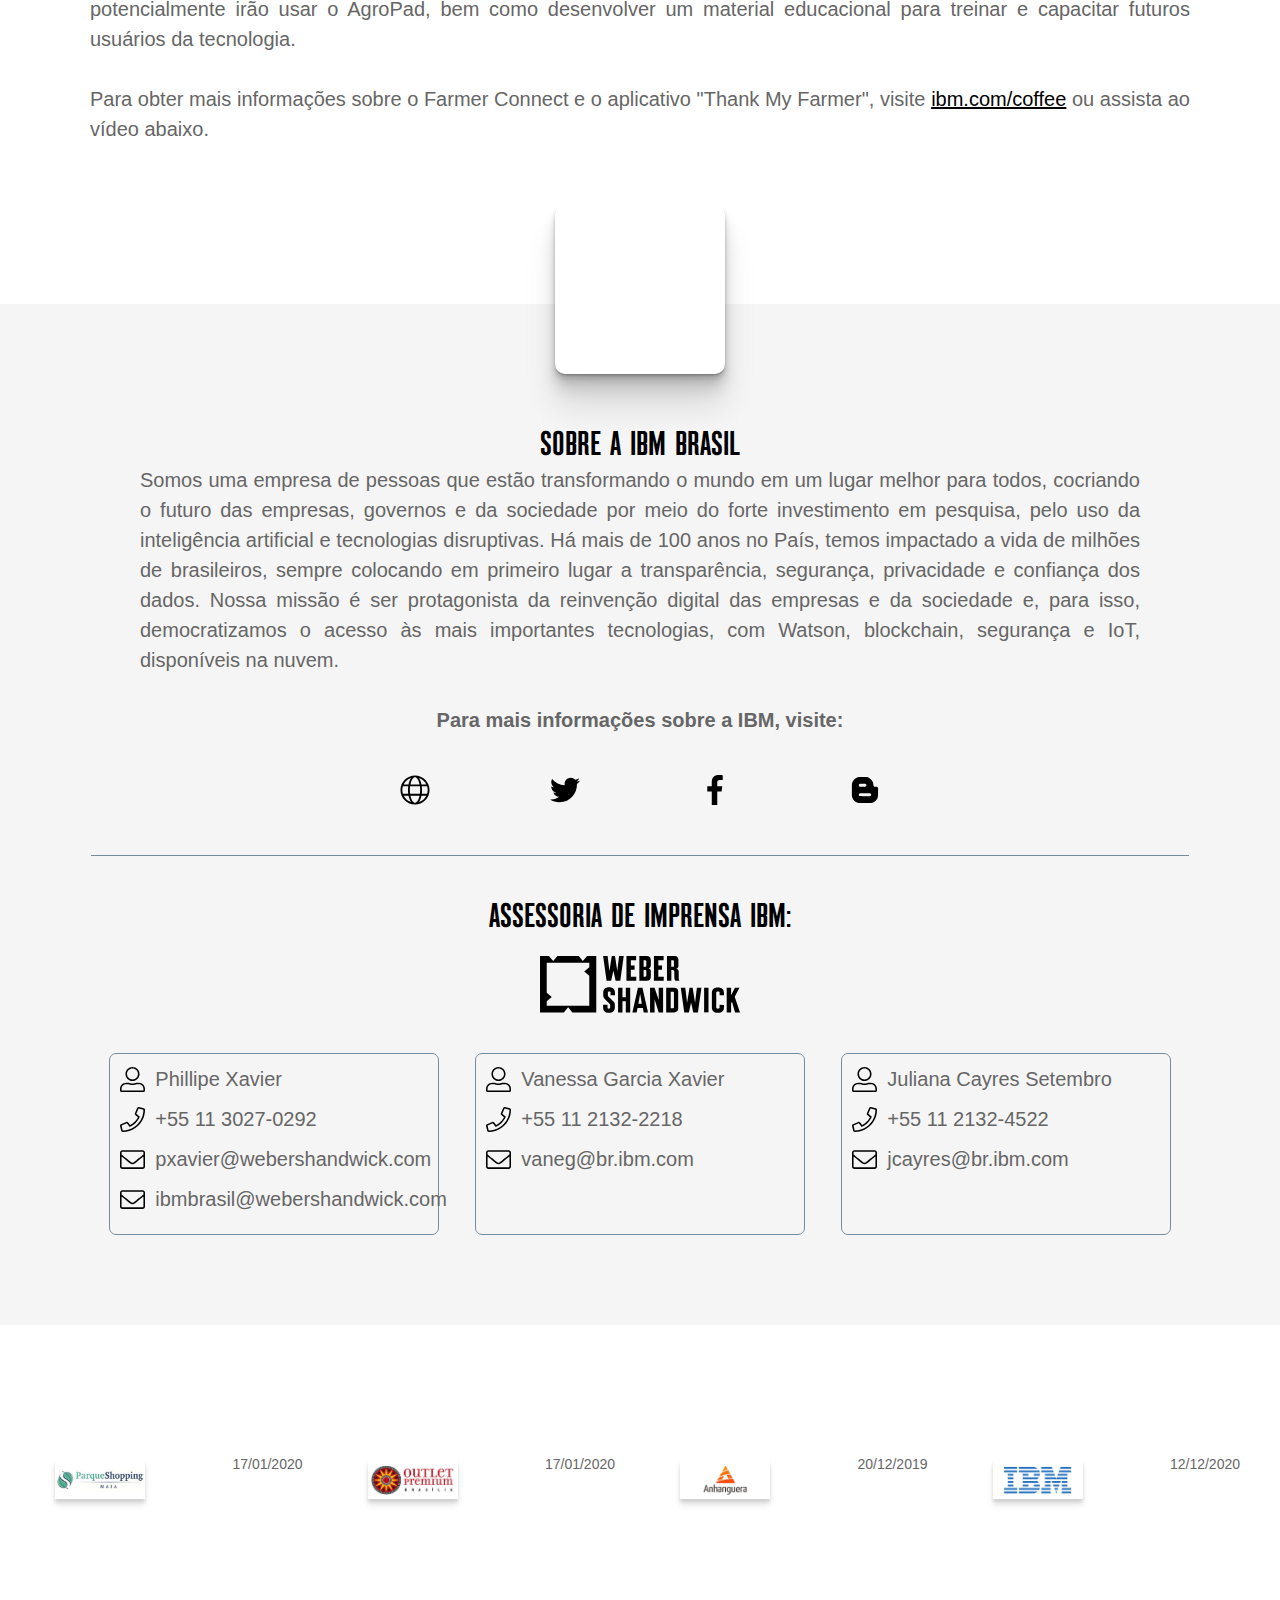
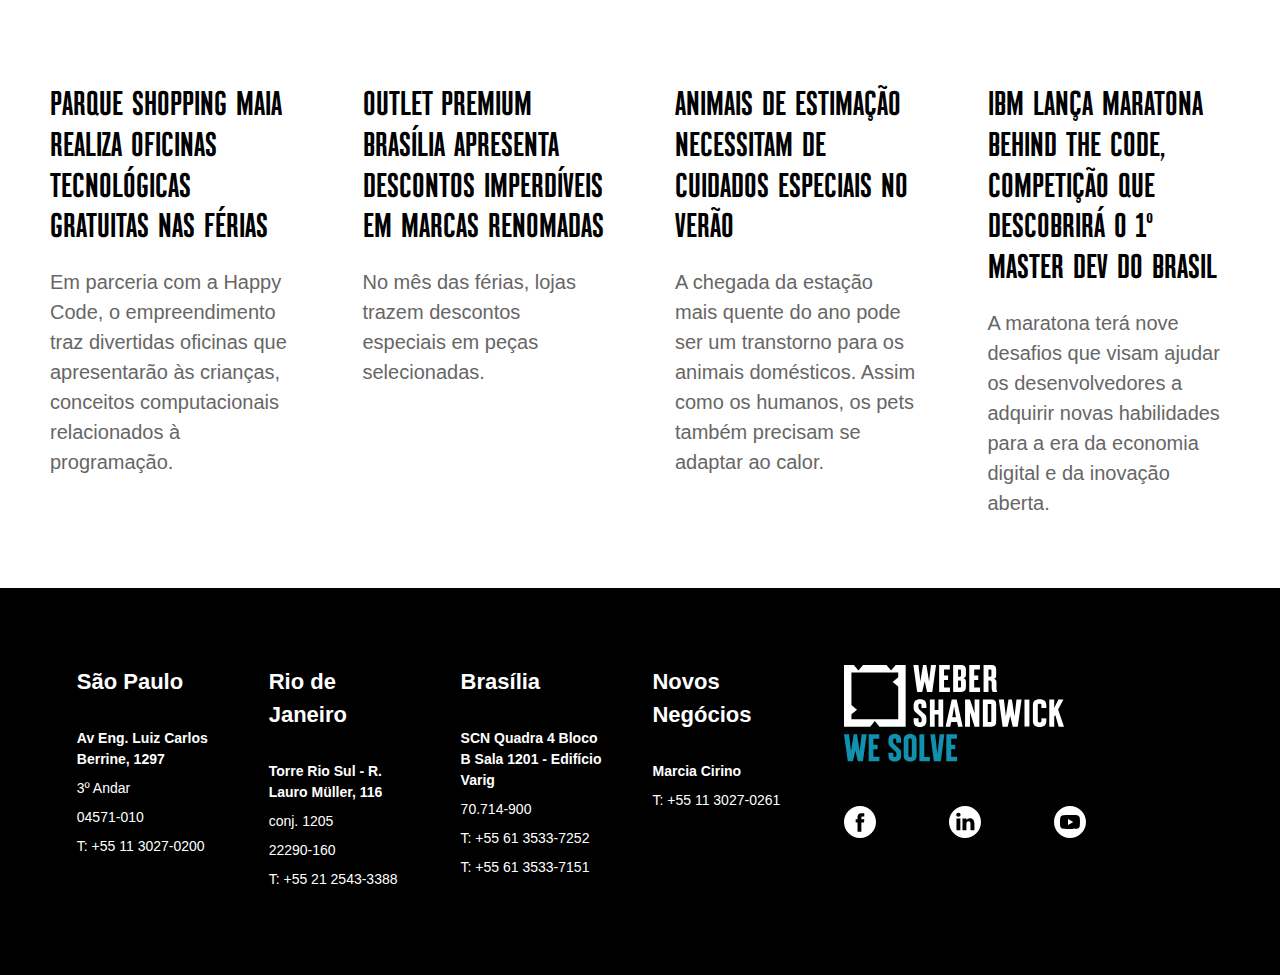
<file: release.html>
<!DOCTYPE html>
<html ⚡ lang="pt-br">
	<head>
		<meta charset="utf-8" />
		<title>Weber Shandwick</title>
		<link rel="canonical" href="./regular-html-version.html" />
		<meta name="viewport" content="width=device-width,minimum-scale=1,initial-scale=1"/>









<!-- 	    <style amp-custom>

	    </style> -->






<!-- 	    <script type="application/ld+json">
	      {
	        "@context": "http://schema.org",
	        "@type": "NewsArticle",
	        "headline": "Article headline",
	        "image": ["thumbnail1.jpg"],
	        "datePublished": "2015-02-05T08:00:00+08:00"
	      }
	    </script> -->











		<link rel="apple-touch-icon" sizes="57x57" href="img/favicon/apple-icon-57x57.png">
		<link rel="apple-touch-icon" sizes="60x60" href="img/favicon/apple-icon-60x60.png">
		<link rel="apple-touch-icon" sizes="72x72" href="img/favicon/apple-icon-72x72.png">
		<link rel="apple-touch-icon" sizes="76x76" href="img/favicon/apple-icon-76x76.png">
		<link rel="apple-touch-icon" sizes="114x114" href="img/favicon/apple-icon-114x114.png">
		<link rel="apple-touch-icon" sizes="120x120" href="img/favicon/apple-icon-120x120.png">
		<link rel="apple-touch-icon" sizes="144x144" href="img/favicon/apple-icon-144x144.png">
		<link rel="apple-touch-icon" sizes="152x152" href="img/favicon/apple-icon-152x152.png">
		<link rel="apple-touch-icon" sizes="180x180" href="img/favicon/apple-icon-180x180.png">
		<link rel="icon" type="image/png" sizes="192x192"  href="img/favicon/android-icon-192x192.png">
		<link rel="icon" type="image/png" sizes="32x32" href="img/favicon/favicon-32x32.png">
		<link rel="icon" type="image/png" sizes="96x96" href="img/favicon/favicon-96x96.png">
		<link rel="icon" type="image/png" sizes="16x16" href="img/favicon/favicon-16x16.png">
		<link rel="manifest" href="img/favicon/manifest.json">
		<meta name="msapplication-TileColor" content="#ffffff">
		<meta name="msapplication-TileImage" content="img/favicon/ms-icon-144x144.png">
		<meta name="theme-color" content="#ffffff">





	    <style amp-boilerplate> body {-webkit-animation: -amp-start 8s steps(1, end) 0s 1 normal both; -moz-animation: -amp-start 8s steps(1, end) 0s 1 normal both; -ms-animation: -amp-start 8s steps(1, end) 0s 1 normal both; animation: -amp-start 8s steps(1, end) 0s 1 normal both; } @-webkit-keyframes -amp-start {from {visibility: hidden; } to {visibility: visible; } } @-moz-keyframes -amp-start {from {visibility: hidden; } to {visibility: visible; } } @-ms-keyframes -amp-start {from {visibility: hidden; } to {visibility: visible; } } @-o-keyframes -amp-start {from {visibility: hidden; } to {visibility: visible; } } @keyframes -amp-start {from {visibility: hidden; } to {visibility: visible; } } </style> <noscript ><style amp-boilerplate> body {-webkit-animation: none; -moz-animation: none; -ms-animation: none; animation: none; } </style></noscript >




	    <script async src="https://cdn.ampproject.org/v0.js"></script>
	    <script async custom-element="amp-youtube" src="https://cdn.ampproject.org/v0/amp-youtube-0.1.js"></script>





		<link rel="stylesheet" type="text/css" href="css/fonts/stylesheet.css">
		<link rel="stylesheet" type="text/css" href="css/stylesheet.css">
		<link rel="stylesheet" type="text/css" href="css/mediaQueries.css">






	</head>








	<body>














		<!-- full content -->
		<div class="content boxModelFlex">
			






















		  	<header class="boxModelGrid header">
		  		<div class="logoHeaderWrapper boxModelGrid">
					<svg xmlns="http://www.w3.org/2000/svg" viewBox="0 0 155 44" class="boxModel"> <polygon points="151.1,24.6 154.6,24.6 150.9,31.6 155,43.7 151.2,43.7 148.8,35.5 148.1,36.8 148.1,43.7 144.7,43.7 144.7,24.6 148.1,24.6 148.1,30.4 	"/> <path d="M142.6,37.9v1.8c0,2.7-1.4,4.3-4.7,4.3c-3.3,0-4.7-1.6-4.7-4.3v-11c0-2.7,1.4-4.3,4.7-4.3c3.3,0,4.7,1.6,4.7,4.3v1.8h-3.4 v-2c0-0.7-0.3-1-1.3-1c-1,0-1.3,0.4-1.3,1v11.3c0,0.7,0.3,1,1.3,1c1,0,1.3-0.4,1.3-1v-2L142.6,37.9L142.6,37.9z"/> <rect x="127.2" y="24.6" width="3.4" height="19.1"/> <polygon points="118.8,43.7 117.1,36.1 115.4,43.7 111.8,43.7 109.1,24.6 112.6,24.6 114,36.3 115.9,24.6 118.3,24.6 120.2,36.3 121.6,24.6 125.1,24.6 122.4,43.7 	"/> <path d="M103.9,24.6h-6.1v19.1h6.1c2.2,0,3.2-1.1,3.2-3.2V27.8C107.2,25.7,106.1,24.6,103.9,24.6z M103.8,40c0,0.4-0.1,0.5-0.5,0.5 h-2V27.8h2c0.4,0,0.5,0.1,0.5,0.5V40z"/> <polygon points="92,24.6 95.4,24.6 95.4,43.7 92,43.7 88.8,33.6 88.8,43.7 85.3,43.7 85.3,24.6 88.8,24.6 92,34.2 	"/> <path d="M79.4,24.6h-3.5l-4.3,19.1h3.3l0.7-3.3h4.1l0.7,3.3h3.3L79.4,24.6z M76.3,37.1l1.3-7.8l1.3,7.8H76.3z"/> <polygon points="66.5,24.6 69.9,24.6 69.9,43.7 66.5,43.7 66.5,35.1 63.9,35.1 63.9,43.7 60.5,43.7 60.5,24.6 63.9,24.6 63.9,32 66.5,32 	"/> <path d="M53.3,31.7l3.7,3.5c0.8,0.7,1,1.7,1,2.8v1.7c0,2.7-1.4,4.3-4.6,4.3c-3.1,0-4.5-1.6-4.5-4.3v-1.9h3.4v2c0,0.7,0.2,1,1,1 s1.1-0.4,1.1-1v-1.3c0-0.8-0.3-1.4-0.9-1.9L50,33.1c-0.8-0.7-1-1.7-1-2.8v-1.7c0-2.7,1.4-4.3,4.6-4.3c3.1,0,4.5,1.6,4.5,4.3v1.9 h-3.4v-2c0-0.7-0.2-1-1-1c-0.8,0-1.1,0.4-1.1,1v1.3C52.4,30.6,52.7,31.2,53.3,31.7z"/> <path d="M107.5,16.8v-4.2c0-1.3-0.1-2.2-1.9-2.7c1.3-0.3,1.7-1.1,1.7-2.5V3.3c0-2.2-0.9-3.3-3.1-3.3h-5.8v19.1h3.4v-8.2h0.8 c0.7,0,1.5,0.4,1.5,1.5v2.9c0,1.7,0.1,3,0.8,3.8h3.2C107.7,18.6,107.5,17.6,107.5,16.8z M103.8,7.5c0,0.5-0.3,0.8-0.8,0.8h-1.3V3.2 h1.3c0.5,0,0.8,0.3,0.8,0.8V7.5z"/> <path d="M95.8,0v3.2h-4.1v4.2h2.9v3.2h-2.9V16h4.2v3.2c-7.6,0-7.6,0-7.6,0V0H95.8z"/> <path d="M85.9,7.3V3.3c0-2.2-1.1-3.3-3.2-3.3h-5.7v19.1h5.7c2.2,0,3.2-1.1,3.2-3.3v-4.1c0-1.1-0.3-1.7-1.9-2.2 C85.2,9.3,85.8,8.6,85.9,7.3z M82.4,15.2c0,0.5-0.3,0.8-0.8,0.8h-1.3v-5.1h1.3c0.5,0,0.8,0.3,0.8,0.8V15.2z M82.4,7.5 c0,0.5-0.3,0.8-0.8,0.8h-1.3V3.2h1.3c0.5,0,0.8,0.3,0.8,0.8V7.5z"/> <path d="M74.5,0v3.2h-4.1v4.2h2.9v3.2h-2.9V16h4.2v3.2c-7.6,0-7.6,0-7.6,0V0H74.5z"/> <polygon points="58.6,19.1 56.9,11.5 55.1,19.1 51.6,19.1 48.9,0 52.4,0 53.8,11.7 55.6,0 58.1,0 59.9,11.7 61.3,0 64.9,0 62.2,19.1 	"/> <path d="M36.5,0l-3.3,3.9L30,0H13.5l-3.3,3.9L6.9,0H0v43.7h18.5l3.3-3.9l3.3,3.9h18.5V0H36.5z M38.2,8.7L34.3,12l3.9,3.3v23.2h-33 V35l3.9-3.3l-3.9-3.3V5.2h33V8.7z"/> </svg>
		  		</div>
				<div class="socialMediaWrapper boxModelFlex">
					<a aria-label="alink" href="https://www.facebook.com/webershandwickbrasil/" class="boxModel">
						<svg width="35" height="35" viewBox="0 0 32 32" fill="none" xmlns="http://www.w3.org/2000/svg"> <path d="M16 0C7.17764 0 0 7.17764 0 16C0 24.8217 7.17764 32 16 32C24.8217 32 32 24.8217 32 16C32 7.17764 24.823 0 16 0ZM19.9791 16.5633H17.376C17.376 20.7221 17.376 25.8413 17.376 25.8413H13.5187C13.5187 25.8413 13.5187 20.7718 13.5187 16.5633H11.6852V13.2841H13.5187V11.1631C13.5187 9.64408 14.2406 7.27044 17.4114 7.27044L20.2697 7.2814V10.4645C20.2697 10.4645 18.5328 10.4645 18.1951 10.4645C17.8574 10.4645 17.3773 10.6334 17.3773 11.3578V13.2848H20.3161L19.9791 16.5633Z" fill="black"/> </svg>
					</a>
					<a aria-label="alink" href="https://br.linkedin.com/company/webershandwickbrasil" class="boxModel">
						<svg width="35" height="35" viewBox="0 0 32 32" fill="none" xmlns="http://www.w3.org/2000/svg"> <path d="M16 0C7.16479 0 0 7.16479 0 16C0 24.8352 7.16479 32 16 32C24.8352 32 32 24.8352 32 16C32 7.16479 24.8352 0 16 0ZM11.3506 24.1875H7.45386V12.4641H11.3506V24.1875ZM9.40234 10.8633H9.37695C8.06934 10.8633 7.22363 9.96313 7.22363 8.83813C7.22363 7.68774 8.09521 6.8125 9.42822 6.8125C10.7612 6.8125 11.5815 7.68774 11.6069 8.83813C11.6069 9.96313 10.7612 10.8633 9.40234 10.8633ZM25.4014 24.1875H21.5051V17.9158C21.5051 16.3396 20.9409 15.2646 19.531 15.2646C18.4546 15.2646 17.8135 15.9897 17.5317 16.6897C17.4287 16.9402 17.4036 17.2903 17.4036 17.6406V24.1875H13.5071C13.5071 24.1875 13.5581 13.564 13.5071 12.4641H17.4036V14.124C17.9214 13.3252 18.8479 12.189 20.9153 12.189C23.479 12.189 25.4014 13.8645 25.4014 17.4653V24.1875Z" fill="black"/> </svg>
					</a>
					<a aria-label="alink" href="http://www.youtube.com/c/WeberShandwickBrasil" class="boxModel">
						<svg width="35" height="35" viewBox="0 0 32 32" fill="none" xmlns="http://www.w3.org/2000/svg"> <path d="M14.0071 18.9976L19.2117 16L14.0071 13.0024V18.9976Z" fill="black"/> <path d="M16 0C7.16479 0 0 7.16479 0 16C0 24.8352 7.16479 32 16 32C24.8352 32 32 24.8352 32 16C32 7.16479 24.8352 0 16 0ZM25.9976 16.0164C25.9976 16.0164 25.9976 19.2612 25.5859 20.8259C25.3552 21.6824 24.6799 22.3577 23.8235 22.5881C22.2588 23 16 23 16 23C16 23 9.75757 23 8.17651 22.5718C7.32007 22.3413 6.64478 21.6658 6.41406 20.8093C6.0022 19.2612 6.0022 16 6.0022 16C6.0022 16 6.0022 12.7554 6.41406 11.1907C6.64453 10.3342 7.33643 9.64233 8.17651 9.41187C9.74121 9 16 9 16 9C16 9 22.2588 9 23.8235 9.42822C24.6799 9.65869 25.3552 10.3342 25.5859 11.1907C26.0142 12.7554 25.9976 16.0164 25.9976 16.0164V16.0164Z" fill="black"/> </svg>
					</a>
				</div>
		  	</header>






























		<div class="heroImgContainer boxModelFlex">
			<div class="heroImgOverflow boxModelGrid">
				<div class="heroImgUnitWrapper boxModelGrid">
					<div class="heroImgHeader boxModelFlex">
						<a aria-label="alink" href="" class="clienteBtnLogo boxModel">
							<div class="clienteBtnLogoOverflow boxModelFlex">
								<div class="clienteBtnLogoOverflowImgUnit">
									<amp-img alt="" src="img/logos/ibm.jpg" layout="fill" class="clienteBtnLogoOverflowUnitImg">
								</div>
								<div class="clienteBtnLogoOverflowImgUnit">
									<amp-img alt="" src="img/logos/ibm.jpg" layout="fill" class="clienteBtnLogoOverflowUnitImg">
								</div>
							</div>
						</a>
						<div class="heroImgDate boxModel"
						>
							<p class="boxModel">06/01/2020</p>
						</div>
					</div>
					<div class="boxModel heroImgWrapper">
						<div class="heroImgWrapperOverflow">
							<a aria-label="alink" href="img/release1.png" target="_blank" class="imgDownload boxModelFlex">
								<svg xmlns="http://www.w3.org/2000/svg" width="40" height="40" viewBox="0 0 85 85"> <path fill="none" stroke="#fff" stroke-width="2.5" stroke-linejoin="round" stroke-miterlimit="10" d="M69.278,52.394v8.7 c0,2.312-1.892,4.203-4.204,4.203H19.927c-2.312,0-4.204-1.892-4.204-4.203v-8.7"/> <line fill="none" stroke="#fff" stroke-width="2.5" stroke-linecap="round" stroke-linejoin="round" stroke-miterlimit="10" x1="42.48" y1="54.169" x2="42.48" y2="19.704"/> <polyline fill="none" stroke="#fff" stroke-width="2.5" stroke-linecap="round" stroke-linejoin="round" stroke-miterlimit="10" points="57.368,39.363 42.488,54.219 27.632,39.363"/> </svg>
							</a>
							<div class="heroImgZoom" id="releaseHeroImg">
								<!-- <amp-img alt="" src="img/slide1.jpg" layout="fill" class="slideImg"></amp-img> -->
							</div>
						</div>
					</div>
					<div class="heroImgTextWrapper boxModel">
						<div class="heroImgTextsBox boxModelFlex">
							<h1 class="boxModel">App usa IBM Blockchain para ajudar consumidores a saberem a qualidade e origem do café</h1></a>
							<p class="boxModel">Na CES, o Farmer Connect anuncia tecnologia "Thank My Farmer" para preencher a lacuna entre consumidores e pequenos cafeicultores</p>
						</div>
					</div>
				</div>
			</div>
		</div>






























		<div class="releaseContentWrapper boxModel">
			<p><strong>CES, Las Vegas, 6 de janeiro de 2020</strong> - Um novo aplicativo móvel para consumidores chamado “Thank My Farmer” vai permitir que apreciadores de café rastreiem o produto para entender sua qualidade e origem e até apoiem o agricultor que cultivou os grãos. Desenvolvido com empresas líderes em toda a cadeia de suprimentos global, incluindo a brasileira Volcafe, além da Beyers Koffie, Federação Colombiana de Produtores de Café (FNC), ITOCHU Corporation, Jacobs Douwe Egberts (JDE), Empresa JM Smucker, Rabobank, RGC Coffee, Sucafina e Yara International, o Farmer Connect é uma plataforma de rastreabilidade desenvolvida pelo IBM Blockchain projetada para ajudar a aumentar a rastreabilidade, eficiência e justiça na cadeia de suprimentos de café.<br><br>Atualmente, os consumidores de café consomem mais de meio trilhão de xícaras por ano, e até dois terços dos consumidores entre 19 e 24 anos dizem que preferem comprar café cultivado de forma sustentável e de origem responsável. Mas, apesar do progresso dos órgãos internacionais de certificação, ainda há falta de conhecimento sobre a necessidade de os cafeicultores lucrarem o suficiente para levarem seus produtos ao mercado.<br><br>Sua grande cadeia de suprimentos global dificulta a rastreabilidade do café. Uma vez cultivados, o grão faz diversas paradas, inclusive em cooperativas, exportadores, expedidores, importadores, torrefadores, distribuidores e varejistas antes de finalmente chegar ao consumidor. Cada participante desse complexo sistema rastreia apenas seu pequeno segmento da jornada e cada um usa seu próprio sistema para registrar dados. Isso significa que as informações sobre o produto estão fragmentadas.<br><br>Os consumidores que esperam diminuir a distância entre o barista do bairro e o agricultor que cultivou seu café agora têm uma solução, graças à mesma tecnologia Blockchain por trás do IBM Food Trust. O Farmer Connect está apresentando o aplicativo "Thank My Farmer", um sistema voltado para o consumidor que extrai informações diretamente do Blockchain de uma maneira padronizada que pode ser usada em todo o setor. Ele conecta o usuário a agricultores, comerciantes, torrefadores e marcas. As informações são apresentadas em um mapa interativo, permitindo que cada produto conte uma história de maneira simples e escalável. O aplicativo “Thank My Farmer” também apresenta projetos de sustentabilidade nas comunidades cafeeiras e uma oportunidade para os consumidores apoiá-los.<br><br>A tecnologia Blockchain junta todas as partes da cadeia de suprimentos de café, simplificando a troca e o rastreamento de informações e pagamentos e permitindo que o setor trabalhe em conjunto com mais confiança. Ele cria uma cadeia digitalizada permanente de transações que não podem ser alteradas. Cada participante da rede possui uma cópia exata dos dados e as adições à Blockchain são compartilhadas em toda a rede com base no nível de permissão de cada participante. Agricultores, atacadistas, comerciantes e varejistas podem interagir de forma mais eficiente usando acesso abrangente a dados em tempo quase real e os consumidores podem ter novas ideias sobre a origem dos produtos que consomem.</p>
			<div class="quotationMarksWrapper boxModel">
				<svg class="quotationMark1" xmlns="http://www.w3.org/2000/svg" viewBox="0 0 215.8 187" width="40" height="40"> <path d="M118.7,89.9c0-32.1,18-56.9,27.3-64.5C156.6,16.8,180.6,0,215.8,0v45.7C205.7,46,190.7,48.3,179,57 c-18.1,13.5-14.9,32.8-14.9,32.8h51.8V187h-97.2V89.9z"/> <path d="M0,89.9c0-32.1,18-56.9,27.3-64.5C37.9,16.8,61.9,0,97.2,0v45.7C87,46,72,48.3,60.3,57C42.2,70.5,45.4,89.9,45.4,89.9h51.8 V187H0L0,89.9z"/> </svg>
				<h2>O objetivo é humanizar o relacionamento de cada consumidor de café com sua xícara diária”, afirma David Behrends, fundador e presidente da Farmer Connect. “Os consumidores agora podem desempenhar um papel ativo na governança da sustentabilidade, apoiando os cafeicultores nos países em desenvolvimento. Através do Blockchain e deste aplicativo de consumidor, estamos criando um ciclo virtuoso.</h2>
				<svg class="quotationMark2" xmlns="http://www.w3.org/2000/svg" viewBox="0 0 215.8 187" width="40" height="40"> <path d="M97.2,97.2c0,32.1-18,56.9-27.3,64.5C59.2,170.2,35.2,187,0,187v-45.7c10.2-0.3,25.1-2.6,36.9-11.3 c18.1-13.5,14.9-32.8,14.9-32.8H0V0h97.2V97.2z"/> <path d="M215.8,97.2c0,32.1-18,56.9-27.3,64.5c-10.6,8.6-34.6,25.4-69.9,25.4v-45.7c10.2-0.3,25.1-2.6,36.9-11.3 c18.1-13.5,14.9-32.8,14.9-32.8h-51.8V0h97.2V97.2z"/> </svg>
			</div>
			<p>O novo aplicativo móvel será lançado no mercado geral no início de 2020. Usuários nos Estados Unidos e no Canadá poderão digitalizar códigos QR no café premium da marca 1850®. Os consumidores europeus poderão acessar o aplicativo "Thank My Farmer" por meio de uma nova marca de origem única, a Beyers 1769, assada na Beyers Koffie.<br><br>À medida que o aplicativo se expandir em 2020, grandes e pequenas empresas serão convidadas a participar e os consumidores de café poderão apoiar as comunidades onde o café é cultivado, financiando projetos locais. O Farmer Connect está incorporando atualmente a identidade auto soberana, uma nova forma de identidade digital criada com base na tecnologia de contabilidade distribuída, em colaboração com a Sovrin Foundation. Isso fecha o ciclo de uma economia circular que aumentará os meios de subsistência dos pequenos produtores, oferecendo transparência e uma melhor experiência para o consumidor.<br><br>Este trabalho com o Farmer Connect também é outro exemplo do impacto da IBM que estende a adoção da tecnologia Blockchain em muitos setores e casos de uso, transformando processos de negócios inteiros e fornecendo aos consumidores informações mais confiáveis. A IBM convocou redes Blockchain inovadoras em áreas como segurança alimentar, remessa global, financiamento comercial, mineração responsável e muito mais.</p>
			<div class="quotationMarksWrapper boxModel">
				<svg class="quotationMark1" xmlns="http://www.w3.org/2000/svg" viewBox="0 0 215.8 187" width="40" height="40"> <path d="M118.7,89.9c0-32.1,18-56.9,27.3-64.5C156.6,16.8,180.6,0,215.8,0v45.7C205.7,46,190.7,48.3,179,57 c-18.1,13.5-14.9,32.8-14.9,32.8h51.8V187h-97.2V89.9z"/> <path d="M0,89.9c0-32.1,18-56.9,27.3-64.5C37.9,16.8,61.9,0,97.2,0v45.7C87,46,72,48.3,60.3,57C42.2,70.5,45.4,89.9,45.4,89.9h51.8 V187H0L0,89.9z"/> </svg>
				<h2>Este projeto é outro exemplo de como a tecnologia Blockchain pode ativar um canal para mudanças reais”, ressalta Raj Rao, gerente geral do IBM Food Trust. “O Blockchain é mais do que uma tecnologia comercial aspiracional, é usado hoje para transformar como as pessoas podem construir confiança nos bens que consomem. Para os negócios, pode gerar maior transparência e eficiência.</h2>
				<svg class="quotationMark2" xmlns="http://www.w3.org/2000/svg" viewBox="0 0 215.8 187" width="40" height="40"> <path d="M97.2,97.2c0,32.1-18,56.9-27.3,64.5C59.2,170.2,35.2,187,0,187v-45.7c10.2-0.3,25.1-2.6,36.9-11.3 c18.1-13.5,14.9-32.8,14.9-32.8H0V0h97.2V97.2z"/> <path d="M215.8,97.2c0,32.1-18,56.9-27.3,64.5c-10.6,8.6-34.6,25.4-69.9,25.4v-45.7c10.2-0.3,25.1-2.6,36.9-11.3 c18.1-13.5,14.9-32.8,14.9-32.8h-51.8V0h97.2V97.2z"/> </svg>
			</div>
			<p>Recentemente, a <a aria-label="alink" href="https://www.ibm.com/blogs/ibm-comunica/ibm-e-enveritas-conduzem-projeto-conjunto-para-levar-tecnologia-e-praticas-sustentaveis-a-pequenos-agricultores-de-cafe-na-africa-e-america-latina/" target="_blank">IBM e a Enveritas, uma ONG que visa levar práticas sustentáveis ao desenvolvimento econômico e social dos pequenos cafeicultores, assinaram um projeto conjunto para a realização de testes do AgroPad</a>, tecnologia baseada em IA desenvolvida pelo Laboratório de Pesquisa da IBM Brasil, que permite a análise química e remota de solo. A partir deste projeto, IBM e Enveritas também pretendem entender melhor o ambiente, o contexto e as pessoas que potencialmente irão usar o AgroPad, bem como desenvolver um material educacional para treinar e capacitar futuros usuários da tecnologia.<br><br>Para obter mais informações sobre o Farmer Connect e o aplicativo "Thank My Farmer", visite <a aria-label="alink" href="https://www.ibm.com/thought-leadership/coffee/" target="_blank">ibm.com/coffee</a> ou assista ao vídeo abaixo.</p>
			<amp-youtube data-videoid="8WWUq8ojSPU"layout="responsive" width="1920" height="1000"></amp-youtube>
		</div>


































		<div class="sobreWrapper boxModelGrid">
			<div class="sobreLogoWrapper">
				<amp-img alt="" src="img/logos/ibm.jpg" layout="fill" class="sobreLogoImg contain">
			</div>
			<div class="sobreContentWrapper boxModel">
				<h2 class="boxModel">Sobre a IBM Brasil</h2>
				<p class="sobreText boxModel">Somos uma empresa de pessoas que estão transformando o mundo em um lugar melhor para todos, cocriando o futuro das empresas, governos e da sociedade por meio do forte investimento em pesquisa, pelo uso da inteligência artificial e tecnologias disruptivas. Há mais de 100 anos no País, temos impactado a vida de milhões de brasileiros, sempre colocando em primeiro lugar a transparência, segurança, privacidade e confiança dos dados. Nossa missão é ser protagonista da reinvenção digital das empresas e da sociedade e, para isso, democratizamos o acesso às mais importantes tecnologias, com Watson, blockchain, segurança e IoT, disponíveis na nuvem.</p>
				<div class="sobreMaisInfoBtnsWrapper boxModelGrid">
					<p><strong>Para mais informações sobre a IBM, visite:</strong></p>
					<a aria-label="alink" href="http://www.ibm.com/br" class="boxModelFlex" target="_blank">
						<svg xmlns="http://www.w3.org/2000/svg" viewBox="0 0 496 512" width="30" height="30"><path d="M248 8C111 8 0 119 0 256s111 248 248 248 248-111 248-248S385 8 248 8zm193.2 152h-82.5c-9-44.4-24.1-82.2-43.2-109.1 55 18.2 100.2 57.9 125.7 109.1zM336 256c0 22.9-1.6 44.2-4.3 64H164.3c-2.7-19.8-4.3-41.1-4.3-64s1.6-44.2 4.3-64h167.4c2.7 19.8 4.3 41.1 4.3 64zM248 40c26.9 0 61.4 44.1 78.1 120H169.9C186.6 84.1 221.1 40 248 40zm-67.5 10.9c-19 26.8-34.2 64.6-43.2 109.1H54.8c25.5-51.2 70.7-90.9 125.7-109.1zM32 256c0-22.3 3.4-43.8 9.7-64h90.5c-2.6 20.5-4.2 41.8-4.2 64s1.5 43.5 4.2 64H41.7c-6.3-20.2-9.7-41.7-9.7-64zm22.8 96h82.5c9 44.4 24.1 82.2 43.2 109.1-55-18.2-100.2-57.9-125.7-109.1zM248 472c-26.9 0-61.4-44.1-78.1-120h156.2c-16.7 75.9-51.2 120-78.1 120zm67.5-10.9c19-26.8 34.2-64.6 43.2-109.1h82.5c-25.5 51.2-70.7 90.9-125.7 109.1zM363.8 320c2.6-20.5 4.2-41.8 4.2-64s-1.5-43.5-4.2-64h90.5c6.3 20.2 9.7 41.7 9.7 64s-3.4 43.8-9.7 64h-90.5z"/></svg>
					</a>
					<a aria-label="alink" href="http://twitter.com/ibmbrasil" class="boxModelFlex" target="_blank">
						<svg xmlns="http://www.w3.org/2000/svg" viewBox="0 0 512 512" width="30" height="30"><path d="M459.37 151.716c.325 4.548.325 9.097.325 13.645 0 138.72-105.583 298.558-298.558 298.558-59.452 0-114.68-17.219-161.137-47.106 8.447.974 16.568 1.299 25.34 1.299 49.055 0 94.213-16.568 130.274-44.832-46.132-.975-84.792-31.188-98.112-72.772 6.498.974 12.995 1.624 19.818 1.624 9.421 0 18.843-1.3 27.614-3.573-48.081-9.747-84.143-51.98-84.143-102.985v-1.299c13.969 7.797 30.214 12.67 47.431 13.319-28.264-18.843-46.781-51.005-46.781-87.391 0-19.492 5.197-37.36 14.294-52.954 51.655 63.675 129.3 105.258 216.365 109.807-1.624-7.797-2.599-15.918-2.599-24.04 0-57.828 46.782-104.934 104.934-104.934 30.213 0 57.502 12.67 76.67 33.137 23.715-4.548 46.456-13.32 66.599-25.34-7.798 24.366-24.366 44.833-46.132 57.827 21.117-2.273 41.584-8.122 60.426-16.243-14.292 20.791-32.161 39.308-52.628 54.253z"/></svg>
					</a>
					<a aria-label="alink" href="http://www.facebook.com/IBMBrasil" class="boxModelFlex" target="_blank">
						<svg xmlns="http://www.w3.org/2000/svg" viewBox="0 0 264 512" width="30" height="30"><path d="M76.7 512V283H0v-91h76.7v-71.7C76.7 42.4 124.3 0 193.8 0c33.3 0 61.9 2.5 70.2 3.6V85h-48.2c-37.8 0-45.1 18-45.1 44.3V192H256l-11.7 91h-73.6v229"/></svg>
					</a>
					<a aria-label="alink" href="http://www.ibm.com/blogs/ibm-comunica" class="boxModelFlex" target="_blank">
						<svg xmlns="http://www.w3.org/2000/svg" viewBox="0 0 448 512" width="30" height="30"><path d="M446.6 222.7c-1.8-8-6.8-15.4-12.5-18.5-1.8-1-13-2.2-25-2.7-20.1-.9-22.3-1.3-28.7-5-10.1-5.9-12.8-12.3-12.9-29.5-.1-33-13.8-63.7-40.9-91.3-19.3-19.7-40.9-33-65.5-40.5-5.9-1.8-19.1-2.4-63.3-2.9-69.4-.8-84.8.6-108.4 10C45.9 59.5 14.7 96.1 3.3 142.9 1.2 151.7.7 165.8.2 246.8c-.6 101.5.1 116.4 6.4 136.5 15.6 49.6 59.9 86.3 104.4 94.3 14.8 2.7 197.3 3.3 216 .8 32.5-4.4 58-17.5 81.9-41.9 17.3-17.7 28.1-36.8 35.2-62.1 4.9-17.6 4.5-142.8 2.5-151.7zm-322.1-63.6c7.8-7.9 10-8.2 58.8-8.2 43.9 0 45.4.1 51.8 3.4 9.3 4.7 13.4 11.3 13.4 21.9 0 9.5-3.8 16.2-12.3 21.6-4.6 2.9-7.3 3.1-50.3 3.3-26.5.2-47.7-.4-50.8-1.2-16.6-4.7-22.8-28.5-10.6-40.8zm191.8 199.8l-14.9 2.4-77.5.9c-68.1.8-87.3-.4-90.9-2-7.1-3.1-13.8-11.7-14.9-19.4-1.1-7.3 2.6-17.3 8.2-22.4 7.1-6.4 10.2-6.6 97.3-6.7 89.6-.1 89.1-.1 97.6 7.8 12.1 11.3 9.5 31.2-4.9 39.4z"/></svg>
					</a>
				</div>
				<div class="assessoriaWrapper boxModelGrid">
					<h2>Assessoria de imprensa IBM:</h2>
					<div class="logoHeaderWrapper boxModelGrid">
						<svg xmlns="http://www.w3.org/2000/svg" viewBox="0 0 155 44" class="boxModel"> <polygon points="151.1,24.6 154.6,24.6 150.9,31.6 155,43.7 151.2,43.7 148.8,35.5 148.1,36.8 148.1,43.7 144.7,43.7 144.7,24.6 148.1,24.6 148.1,30.4 	"/> <path d="M142.6,37.9v1.8c0,2.7-1.4,4.3-4.7,4.3c-3.3,0-4.7-1.6-4.7-4.3v-11c0-2.7,1.4-4.3,4.7-4.3c3.3,0,4.7,1.6,4.7,4.3v1.8h-3.4 v-2c0-0.7-0.3-1-1.3-1c-1,0-1.3,0.4-1.3,1v11.3c0,0.7,0.3,1,1.3,1c1,0,1.3-0.4,1.3-1v-2L142.6,37.9L142.6,37.9z"/> <rect x="127.2" y="24.6" width="3.4" height="19.1"/> <polygon points="118.8,43.7 117.1,36.1 115.4,43.7 111.8,43.7 109.1,24.6 112.6,24.6 114,36.3 115.9,24.6 118.3,24.6 120.2,36.3 121.6,24.6 125.1,24.6 122.4,43.7 	"/> <path d="M103.9,24.6h-6.1v19.1h6.1c2.2,0,3.2-1.1,3.2-3.2V27.8C107.2,25.7,106.1,24.6,103.9,24.6z M103.8,40c0,0.4-0.1,0.5-0.5,0.5 h-2V27.8h2c0.4,0,0.5,0.1,0.5,0.5V40z"/> <polygon points="92,24.6 95.4,24.6 95.4,43.7 92,43.7 88.8,33.6 88.8,43.7 85.3,43.7 85.3,24.6 88.8,24.6 92,34.2 	"/> <path d="M79.4,24.6h-3.5l-4.3,19.1h3.3l0.7-3.3h4.1l0.7,3.3h3.3L79.4,24.6z M76.3,37.1l1.3-7.8l1.3,7.8H76.3z"/> <polygon points="66.5,24.6 69.9,24.6 69.9,43.7 66.5,43.7 66.5,35.1 63.9,35.1 63.9,43.7 60.5,43.7 60.5,24.6 63.9,24.6 63.9,32 66.5,32 	"/> <path d="M53.3,31.7l3.7,3.5c0.8,0.7,1,1.7,1,2.8v1.7c0,2.7-1.4,4.3-4.6,4.3c-3.1,0-4.5-1.6-4.5-4.3v-1.9h3.4v2c0,0.7,0.2,1,1,1 s1.1-0.4,1.1-1v-1.3c0-0.8-0.3-1.4-0.9-1.9L50,33.1c-0.8-0.7-1-1.7-1-2.8v-1.7c0-2.7,1.4-4.3,4.6-4.3c3.1,0,4.5,1.6,4.5,4.3v1.9 h-3.4v-2c0-0.7-0.2-1-1-1c-0.8,0-1.1,0.4-1.1,1v1.3C52.4,30.6,52.7,31.2,53.3,31.7z"/> <path d="M107.5,16.8v-4.2c0-1.3-0.1-2.2-1.9-2.7c1.3-0.3,1.7-1.1,1.7-2.5V3.3c0-2.2-0.9-3.3-3.1-3.3h-5.8v19.1h3.4v-8.2h0.8 c0.7,0,1.5,0.4,1.5,1.5v2.9c0,1.7,0.1,3,0.8,3.8h3.2C107.7,18.6,107.5,17.6,107.5,16.8z M103.8,7.5c0,0.5-0.3,0.8-0.8,0.8h-1.3V3.2 h1.3c0.5,0,0.8,0.3,0.8,0.8V7.5z"/> <path d="M95.8,0v3.2h-4.1v4.2h2.9v3.2h-2.9V16h4.2v3.2c-7.6,0-7.6,0-7.6,0V0H95.8z"/> <path d="M85.9,7.3V3.3c0-2.2-1.1-3.3-3.2-3.3h-5.7v19.1h5.7c2.2,0,3.2-1.1,3.2-3.3v-4.1c0-1.1-0.3-1.7-1.9-2.2 C85.2,9.3,85.8,8.6,85.9,7.3z M82.4,15.2c0,0.5-0.3,0.8-0.8,0.8h-1.3v-5.1h1.3c0.5,0,0.8,0.3,0.8,0.8V15.2z M82.4,7.5 c0,0.5-0.3,0.8-0.8,0.8h-1.3V3.2h1.3c0.5,0,0.8,0.3,0.8,0.8V7.5z"/> <path d="M74.5,0v3.2h-4.1v4.2h2.9v3.2h-2.9V16h4.2v3.2c-7.6,0-7.6,0-7.6,0V0H74.5z"/> <polygon points="58.6,19.1 56.9,11.5 55.1,19.1 51.6,19.1 48.9,0 52.4,0 53.8,11.7 55.6,0 58.1,0 59.9,11.7 61.3,0 64.9,0 62.2,19.1 	"/> <path d="M36.5,0l-3.3,3.9L30,0H13.5l-3.3,3.9L6.9,0H0v43.7h18.5l3.3-3.9l3.3,3.9h18.5V0H36.5z M38.2,8.7L34.3,12l3.9,3.3v23.2h-33 V35l3.9-3.3l-3.9-3.3V5.2h33V8.7z"/> </svg>
			  		</div>
			  		<div class="assessoriaContatoWrapper boxModelGrid">
			  			<div class="assessoriaContatoUnitWrapper boxModelGrid">
			  				<svg xmlns="http://www.w3.org/2000/svg" viewBox="0 0 512 512" width="25" height="25"><path d="M256 32c61.8 0 112 50.2 112 112s-50.2 112-112 112-112-50.2-112-112S194.2 32 256 32m128 320c52.9 0 96 43.1 96 96v32H32v-32c0-52.9 43.1-96 96-96 85 0 67.3 16 128 16 60.9 0 42.9-16 128-16M256 0c-79.5 0-144 64.5-144 144s64.5 144 144 144 144-64.5 144-144S335.5 0 256 0zm128 320c-92.4 0-71 16-128 16-56.8 0-35.7-16-128-16C57.3 320 0 377.3 0 448v32c0 17.7 14.3 32 32 32h448c17.7 0 32-14.3 32-32v-32c0-70.7-57.3-128-128-128z"/></svg>
			  				<p>Phillipe Xavier</p>
			  			</div>
			  			<div class="assessoriaContatoUnitWrapper boxModelGrid">
			  				<svg xmlns="http://www.w3.org/2000/svg" viewBox="0 0 512 512" width="25" height="25"><path d="M487.8 24.1L387 .8c-14.7-3.4-29.8 4.2-35.8 18.1l-46.5 108.5c-5.5 12.7-1.8 27.7 8.9 36.5l53.9 44.1c-34 69.2-90.3 125.6-159.6 159.6l-44.1-53.9c-8.8-10.7-23.8-14.4-36.5-8.9L18.9 351.3C5 357.3-2.6 372.3.8 387L24 487.7C27.3 502 39.9 512 54.5 512 306.7 512 512 307.8 512 54.5c0-14.6-10-27.2-24.2-30.4zM55.1 480l-23-99.6 107.4-46 59.5 72.8c103.6-48.6 159.7-104.9 208.1-208.1l-72.8-59.5 46-107.4 99.6 23C479.7 289.7 289.6 479.7 55.1 480z"/></svg>
			  				<p>+55 11 3027-0292</p>
			  			</div>
			  			<div class="assessoriaContatoUnitWrapper boxModelGrid">
			  				<svg xmlns="http://www.w3.org/2000/svg" viewBox="0 0 512 512" width="25" height="25"> <path d="M464 64H48C21.5 64 0 85.5 0 112v288c0 26.5 21.5 48 48 48h416c26.5 0 48-21.5 48-48V112c0-26.5-21.5-48-48-48zM48 96h416c8.8 0 16 7.2 16 16v41.4c-21.9 18.5-53.2 44-150.6 121.3-16.9 13.4-50.2 45.7-73.4 45.3-23.2.4-56.6-31.9-73.4-45.3C85.2 197.4 53.9 171.9 32 153.4V112c0-8.8 7.2-16 16-16zm416 320H48c-8.8 0-16-7.2-16-16V195c22.8 18.7 58.8 47.6 130.7 104.7 20.5 16.4 56.7 52.5 93.3 52.3 36.4.3 72.3-35.5 93.3-52.3 71.9-57.1 107.9-86 130.7-104.7v205c0 8.8-7.2 16-16 16z"/> </svg>
			  				<p>pxavier@webershandwick.com</p>
			  			</div>
			  			<div class="assessoriaContatoUnitWrapper boxModelGrid">
			  				<svg xmlns="http://www.w3.org/2000/svg" viewBox="0 0 512 512" width="25" height="25"> <path d="M464 64H48C21.5 64 0 85.5 0 112v288c0 26.5 21.5 48 48 48h416c26.5 0 48-21.5 48-48V112c0-26.5-21.5-48-48-48zM48 96h416c8.8 0 16 7.2 16 16v41.4c-21.9 18.5-53.2 44-150.6 121.3-16.9 13.4-50.2 45.7-73.4 45.3-23.2.4-56.6-31.9-73.4-45.3C85.2 197.4 53.9 171.9 32 153.4V112c0-8.8 7.2-16 16-16zm416 320H48c-8.8 0-16-7.2-16-16V195c22.8 18.7 58.8 47.6 130.7 104.7 20.5 16.4 56.7 52.5 93.3 52.3 36.4.3 72.3-35.5 93.3-52.3 71.9-57.1 107.9-86 130.7-104.7v205c0 8.8-7.2 16-16 16z"/> </svg>
			  				<p>ibmbrasil@webershandwick.com</p>
			  			</div>
			  		</div>
			  		<div class="assessoriaContatoWrapper boxModelGrid">
			  			<div class="assessoriaContatoUnitWrapper boxModelGrid">
			  				<svg xmlns="http://www.w3.org/2000/svg" viewBox="0 0 512 512" width="25" height="25"><path d="M256 32c61.8 0 112 50.2 112 112s-50.2 112-112 112-112-50.2-112-112S194.2 32 256 32m128 320c52.9 0 96 43.1 96 96v32H32v-32c0-52.9 43.1-96 96-96 85 0 67.3 16 128 16 60.9 0 42.9-16 128-16M256 0c-79.5 0-144 64.5-144 144s64.5 144 144 144 144-64.5 144-144S335.5 0 256 0zm128 320c-92.4 0-71 16-128 16-56.8 0-35.7-16-128-16C57.3 320 0 377.3 0 448v32c0 17.7 14.3 32 32 32h448c17.7 0 32-14.3 32-32v-32c0-70.7-57.3-128-128-128z"/></svg>
			  				<p>Vanessa Garcia Xavier</p>
			  			</div>
			  			<div class="assessoriaContatoUnitWrapper boxModelGrid">
			  				<svg xmlns="http://www.w3.org/2000/svg" viewBox="0 0 512 512" width="25" height="25"><path d="M487.8 24.1L387 .8c-14.7-3.4-29.8 4.2-35.8 18.1l-46.5 108.5c-5.5 12.7-1.8 27.7 8.9 36.5l53.9 44.1c-34 69.2-90.3 125.6-159.6 159.6l-44.1-53.9c-8.8-10.7-23.8-14.4-36.5-8.9L18.9 351.3C5 357.3-2.6 372.3.8 387L24 487.7C27.3 502 39.9 512 54.5 512 306.7 512 512 307.8 512 54.5c0-14.6-10-27.2-24.2-30.4zM55.1 480l-23-99.6 107.4-46 59.5 72.8c103.6-48.6 159.7-104.9 208.1-208.1l-72.8-59.5 46-107.4 99.6 23C479.7 289.7 289.6 479.7 55.1 480z"/></svg>
			  				<p>+55 11 2132-2218</p>
			  			</div>
			  			<div class="assessoriaContatoUnitWrapper boxModelGrid">
			  				<svg xmlns="http://www.w3.org/2000/svg" viewBox="0 0 512 512" width="25" height="25"> <path d="M464 64H48C21.5 64 0 85.5 0 112v288c0 26.5 21.5 48 48 48h416c26.5 0 48-21.5 48-48V112c0-26.5-21.5-48-48-48zM48 96h416c8.8 0 16 7.2 16 16v41.4c-21.9 18.5-53.2 44-150.6 121.3-16.9 13.4-50.2 45.7-73.4 45.3-23.2.4-56.6-31.9-73.4-45.3C85.2 197.4 53.9 171.9 32 153.4V112c0-8.8 7.2-16 16-16zm416 320H48c-8.8 0-16-7.2-16-16V195c22.8 18.7 58.8 47.6 130.7 104.7 20.5 16.4 56.7 52.5 93.3 52.3 36.4.3 72.3-35.5 93.3-52.3 71.9-57.1 107.9-86 130.7-104.7v205c0 8.8-7.2 16-16 16z"/> </svg>
			  				<p>vaneg@br.ibm.com</p>
			  			</div>
			  		</div>
			  		<div class="assessoriaContatoWrapper boxModelGrid">
			  			<div class="assessoriaContatoUnitWrapper boxModelGrid">
			  				<svg xmlns="http://www.w3.org/2000/svg" viewBox="0 0 512 512" width="25" height="25"><path d="M256 32c61.8 0 112 50.2 112 112s-50.2 112-112 112-112-50.2-112-112S194.2 32 256 32m128 320c52.9 0 96 43.1 96 96v32H32v-32c0-52.9 43.1-96 96-96 85 0 67.3 16 128 16 60.9 0 42.9-16 128-16M256 0c-79.5 0-144 64.5-144 144s64.5 144 144 144 144-64.5 144-144S335.5 0 256 0zm128 320c-92.4 0-71 16-128 16-56.8 0-35.7-16-128-16C57.3 320 0 377.3 0 448v32c0 17.7 14.3 32 32 32h448c17.7 0 32-14.3 32-32v-32c0-70.7-57.3-128-128-128z"/></svg>
			  				<p>Juliana Cayres Setembro</p>
			  			</div>
			  			<div class="assessoriaContatoUnitWrapper boxModelGrid">
			  				<svg xmlns="http://www.w3.org/2000/svg" viewBox="0 0 512 512" width="25" height="25"><path d="M487.8 24.1L387 .8c-14.7-3.4-29.8 4.2-35.8 18.1l-46.5 108.5c-5.5 12.7-1.8 27.7 8.9 36.5l53.9 44.1c-34 69.2-90.3 125.6-159.6 159.6l-44.1-53.9c-8.8-10.7-23.8-14.4-36.5-8.9L18.9 351.3C5 357.3-2.6 372.3.8 387L24 487.7C27.3 502 39.9 512 54.5 512 306.7 512 512 307.8 512 54.5c0-14.6-10-27.2-24.2-30.4zM55.1 480l-23-99.6 107.4-46 59.5 72.8c103.6-48.6 159.7-104.9 208.1-208.1l-72.8-59.5 46-107.4 99.6 23C479.7 289.7 289.6 479.7 55.1 480z"/></svg>
			  				<p>+55 11 2132-4522</p>
			  			</div>
			  			<div class="assessoriaContatoUnitWrapper boxModelGrid">
			  				<svg xmlns="http://www.w3.org/2000/svg" viewBox="0 0 512 512" width="25" height="25"> <path d="M464 64H48C21.5 64 0 85.5 0 112v288c0 26.5 21.5 48 48 48h416c26.5 0 48-21.5 48-48V112c0-26.5-21.5-48-48-48zM48 96h416c8.8 0 16 7.2 16 16v41.4c-21.9 18.5-53.2 44-150.6 121.3-16.9 13.4-50.2 45.7-73.4 45.3-23.2.4-56.6-31.9-73.4-45.3C85.2 197.4 53.9 171.9 32 153.4V112c0-8.8 7.2-16 16-16zm416 320H48c-8.8 0-16-7.2-16-16V195c22.8 18.7 58.8 47.6 130.7 104.7 20.5 16.4 56.7 52.5 93.3 52.3 36.4.3 72.3-35.5 93.3-52.3 71.9-57.1 107.9-86 130.7-104.7v205c0 8.8-7.2 16-16 16z"/> </svg>
			  				<p>jcayres@br.ibm.com</p>
			  			</div>
			  		</div>
				</div>
			</div>
		</div>



























			<div class="maisNoticias boxModelGrid">
				<div class="newsUnitWrapper boxModelGrid">
					<div class="newsHeader boxModelFlex">
						<a aria-label="alink" href="" class="clienteBtnLogo boxModel">
							<div class="clienteBtnLogoOverflow boxModelFlex">
								<div class="clienteBtnLogoOverflowImgUnit">
									<img alt="" src="img/logos/parqueShop.jpg" class="clienteBtnLogoOverflowUnitImg">
								</div>
								<div class="clienteBtnLogoOverflowImgUnit">
									<img alt="" src="img/logos/parqueShop.jpg" class="clienteBtnLogoOverflowUnitImg">
								</div>
							</div>
						</a>
						<div class="newsDate boxModel">
							<p class="boxModel">17/01/2020</p>
						</div>
					</div>
					<div class="newsImgWrapper">
						<div class="newsImgWrapperZoom">
							<amp-img alt="" src="img/img6.jpg" layout="fill" class="newsImg"> </amp-img>
						</div>
					</div>
					<div class="newsTextWrapper boxModelGrid">
						<a aria-label="alink" href="" class="slideTitleLink boxModel"><h2 class="boxModel">Parque Shopping Maia realiza oficinas tecnológicas gratuitas nas férias</h2></a>
						<p class="boxModel">Em parceria com a Happy Code, o empreendimento traz divertidas oficinas que apresentarão às crianças, conceitos computacionais relacionados à programação.</p>
					</div>
				</div>

				<div class="newsUnitWrapper boxModelGrid">
					<div class="newsHeader boxModelFlex">
						<a aria-label="alink" href="" class="clienteBtnLogo boxModel">
							<div class="clienteBtnLogoOverflow boxModelFlex">
								<div class="clienteBtnLogoOverflowImgUnit">
									<img alt="" src="img/logos/outletBra.jpg" class="clienteBtnLogoOverflowUnitImg">
								</div>
								<div class="clienteBtnLogoOverflowImgUnit">
									<img alt="" src="img/logos/outletBra.jpg" class="clienteBtnLogoOverflowUnitImg">
								</div>
							</div>
						</a>
						<div class="newsDate boxModel">
							<p class="boxModel">17/01/2020</p>
						</div>
					</div>
					<div class="newsImgWrapper">
						<div class="newsImgWrapperZoom">
							<amp-img alt="" src="img/img7.jpg" layout="fill" class="newsImg"> </amp-img>
						</div>
					</div>
					<div class="newsTextWrapper boxModelGrid">
						<a aria-label="alink" href="" class="slideTitleLink boxModel"><h2 class="boxModel">Outlet Premium Brasília apresenta descontos imperdíveis em marcas renomadas</h2></a>
						<p class="boxModel">No mês das férias, lojas trazem descontos especiais em peças selecionadas.</p>
					</div>
				</div>

				<div class="newsUnitWrapper boxModelGrid">
					<div class="newsHeader boxModelFlex">
						<a aria-label="alink" href="" class="clienteBtnLogo boxModel">
							<div class="clienteBtnLogoOverflow boxModelFlex">
								<div class="clienteBtnLogoOverflowImgUnit">
									<img alt="" src="img/logos/anhanguera.jpg" class="clienteBtnLogoOverflowUnitImg">
								</div>
								<div class="clienteBtnLogoOverflowImgUnit">
									<img alt="" src="img/logos/anhanguera.jpg" class="clienteBtnLogoOverflowUnitImg">
								</div>
							</div>
						</a>
						<div class="newsDate boxModel">
							<p class="boxModel">20/12/2019</p>
						</div>
					</div>
					<div class="newsImgWrapper">
						<div class="newsImgWrapperZoom">
							<amp-img alt="" src="img/gradient2.jpg" layout="fill" class="newsImg"> </amp-img>
						</div>
					</div>
					<div class="newsTextWrapper boxModelGrid">
						<a aria-label="alink" href="" class="slideTitleLink boxModel"><h2 class="boxModel">ANIMAIS DE ESTIMAÇÃO NECESSITAM DE CUIDADOS ESPECIAIS NO VERÃO</h2></a>
						<p class="boxModel">A chegada da estação mais quente do ano pode ser um transtorno para os animais domésticos. Assim como os humanos, os pets também precisam se adaptar ao calor.</p>
					</div>
				</div>

				<div class="newsUnitWrapper boxModelGrid">
					<div class="newsHeader boxModelFlex">
						<a aria-label="alink" href="" class="clienteBtnLogo boxModel">
							<div class="clienteBtnLogoOverflow boxModelFlex">
								<div class="clienteBtnLogoOverflowImgUnit">
									<img alt="" src="img/logos/ibm.jpg" class="clienteBtnLogoOverflowUnitImg">
								</div>
								<div class="clienteBtnLogoOverflowImgUnit">
									<img alt="" src="img/logos/ibm.jpg" class="clienteBtnLogoOverflowUnitImg">
								</div>
							</div>
						</a>
						<div class="newsDate boxModel">
							<p class="boxModel">12/12/2020</p>
						</div>
					</div>
					<div class="newsImgWrapper">
						<div class="newsImgWrapperZoom">
							<amp-img alt="" src="img/gradient1.jpg" layout="fill" class="newsImg"> </amp-img>
						</div>
					</div>
					<div class="newsTextWrapper boxModelGrid">
						<a aria-label="alink" href="" class="slideTitleLink boxModel"><h2 class="boxModel">IBM lança Maratona Behind the Code, competição que descobrirá o 1º Master Dev do Brasil</h2></a>
						<p class="boxModel">A maratona terá nove desafios que visam ajudar os desenvolvedores a adquirir novas habilidades para a era da economia digital e da inovação aberta.</p>
					</div>
				</div>
			</div>






























			<footer class="boxModelGrid">
				<div class="footerEnderecosWrapper boxModelGrid">
					<div class="boxModel footerEndereco">
						<span class="boxModel">São Paulo</span>
						<p class="boxModel footerAdressLine">Av Eng. Luiz Carlos Berrine, 1297</p>
						<p class="boxModel">3º Andar</p>
						<p class="boxModel">04571-010</p>
						<p class="boxModel">T: +55 11 3027-0200</p>
					</div>
					<div class="boxModel footerEndereco">
						<span class="boxModel">Rio de Janeiro</span>
						<p class="boxModel footerAdressLine">Torre Rio Sul - R. Lauro Müller, 116</p>
						<p class="boxModel">conj. 1205</p>
						<p class="boxModel">22290-160</p>
						<p class="boxModel">T: +55 21 2543-3388</p>
					</div>
					<div class="boxModel footerEndereco">
						<span class="boxModel">Brasília</span>
						<p class="boxModel footerAdressLine">SCN Quadra 4 Bloco B Sala 1201 - Edifício Varig</p>
						<p class="boxModel">70.714-900</p>
						<p class="boxModel">T: +55 61 3533-7252</p>
						<p class="boxModel">T: +55 61 3533-7151</p>
					</div>
					<div class="boxModel footerEndereco">
						<span class="boxModel">Novos Negócios</span>
						<p class="boxModel footerAdressLine">Marcia Cirino</p>
						<p class="boxModel">T: +55 11 3027-0261</p>
					</div>
				</div>
				<div class="footerLogo boxModelFlex">
					<svg class="boxModel" xmlns="http://www.w3.org/2000/svg" xmlns:xlink="http://www.w3.org/1999/xlink" x="0px" y="0px" viewBox="0 0 157 69" xml:space="preserve"> <path fill="#1191AE" d="M36,56.6l3.8,3.5c0.8,0.7,1,1.7,1,2.8v1.7c0,2.7-1.5,4.3-4.6,4.3c-3.2,0-4.5-1.6-4.5-4.3v-1.9h3.5v2 c0,0.7,0.2,1,1,1c0.8,0,1.2-0.4,1.2-1v-1.3c0-0.8-0.3-1.4-0.9-1.9l-3.8-3.5c-0.8-0.7-1-1.7-1-2.8v-1.7c0-2.7,1.5-4.3,4.6-4.3 c3.2,0,4.5,1.6,4.5,4.3v1.9h-3.5v-2c0-0.7-0.2-1-1-1c-0.8,0-1.2,0.4-1.2,1v1.3C35.2,55.5,35.5,56.1,36,56.6z"/> <path fill="#1191AE" d="M47.2,49.2c-3.2,0-4.6,1.6-4.6,4.3v11.1c0,2.7,1.5,4.3,4.6,4.3c3.2,0,4.6-1.6,4.6-4.3V53.6 C51.8,50.8,50.4,49.2,47.2,49.2z M48.4,64.8c0,0.7-0.4,1-1.2,1c-0.8,0-1.2-0.4-1.2-1V53.4c0-0.7,0.4-1,1.2-1c0.8,0,1.2,0.4,1.2,1 V64.8z"/> <polygon fill="#1191AE" points="57.3,49.5 57.3,65.6 61.3,65.6 61.3,68.7 53.8,68.7 53.8,49.5 "/> <polygon fill="#1191AE" points="68.3,49.5 71.6,49.5 69.1,68.7 64.1,68.7 61.6,49.5 65,49.5 66.6,63.5 "/> <polygon fill="#1191AE" points="80.6,52.7 76.5,52.7 76.5,56.9 79.4,56.9 79.4,60.1 76.5,60.1 76.5,65.5 80.7,65.5 80.7,68.7 73,68.7 73,49.5 80.6,49.5 "/> <polygon fill="#1191AE" points="8.1,61.1 6.4,68.7 2.7,68.7 0,49.5 3.6,49.5 5,61.3 6.9,49.5 9.3,49.5 11.2,61.3 12.6,49.5 16.2,49.5 13.5,68.7 9.9,68.7 "/> <polygon fill="#1191AE" points="25.2,52.7 21,52.7 21,56.9 24,56.9 24,60.1 21,60.1 21,65.5 25.3,65.5 25.3,68.7 17.6,68.7 17.6,49.5 25.2,49.5 "/> <polygon fill="#FFFFFF" points="153,24.7 156.6,24.7 152.8,31.8 157,44 153.2,44 150.8,35.7 150,37.1 150,44 146.5,44 146.5,24.7 150,24.7 150,30.6 "/> <path fill="#FFFFFF" d="M144.4,38.1v1.8c0,2.7-1.4,4.3-4.8,4.3c-3.3,0-4.8-1.6-4.8-4.3V28.8c0-2.7,1.4-4.3,4.8-4.3 c3.3,0,4.8,1.6,4.8,4.3v1.8h-3.5v-2c0-0.7-0.3-1-1.3-1c-1,0-1.3,0.4-1.3,1V40c0,0.7,0.3,1,1.3,1c1,0,1.3-0.4,1.3-1v-2L144.4,38.1 L144.4,38.1z"/> <rect x="128.8" y="24.7" fill="#FFFFFF" width="3.5" height="19.2"/> <polygon fill="#FFFFFF" points="120.4,44 118.6,36.3 116.8,44 113.2,44 110.5,24.7 114.1,24.7 115.5,36.5 117.4,24.7 119.8,24.7 121.7,36.5 123.1,24.7 126.7,24.7 124,44 "/> <path fill="#FFFFFF" d="M105.3,24.7h-6.2V44h6.2c2.2,0,3.3-1.1,3.3-3.3V28C108.6,25.8,107.5,24.7,105.3,24.7z M105.1,40.2 c0,0.4-0.1,0.5-0.5,0.5h-2V27.9h2c0.4,0,0.5,0.1,0.5,0.5V40.2z"/> <polygon fill="#FFFFFF" points="93.2,24.7 96.6,24.7 96.6,44 93.2,44 89.9,33.8 89.9,44 86.4,44 86.4,24.7 89.9,24.7 93.2,34.4 "/> <path fill="#FFFFFF" d="M80.4,24.7h-3.5L72.5,44h3.3l0.7-3.3h4.2l0.7,3.3h3.3L80.4,24.7z M77.3,37.3l1.3-7.8l1.3,7.8H77.3z"/> <polygon fill="#FFFFFF" points="67.4,24.7 70.8,24.7 70.8,44 67.4,44 67.4,35.4 64.7,35.4 64.7,44 61.3,44 61.3,24.7 64.7,24.7 64.7,32.2 67.4,32.2 "/> <path fill="#FFFFFF" d="M54,31.9l3.8,3.5c0.8,0.7,1,1.7,1,2.8v1.7c0,2.7-1.5,4.3-4.6,4.3c-3.2,0-4.5-1.6-4.5-4.3v-1.9h3.5v2 c0,0.7,0.2,1,1,1c0.8,0,1.2-0.4,1.2-1v-1.3c0-0.8-0.3-1.4-0.9-1.9l-3.8-3.5c-0.8-0.7-1-1.7-1-2.8v-1.7c0-2.7,1.5-4.3,4.6-4.3 c3.2,0,4.5,1.6,4.5,4.3v1.9h-3.5v-2c0-0.7-0.2-1-1-1c-0.8,0-1.2,0.4-1.2,1V30C53.1,30.8,53.4,31.4,54,31.9z"/> <path fill="#FFFFFF" d="M108.8,16.9v-4.3c0-1.3-0.1-2.2-1.9-2.7c1.3-0.3,1.7-1.1,1.7-2.6V3.3c0-2.2-0.9-3.3-3.1-3.3h-5.9v19.2h3.5 V11h0.8c0.7,0,1.5,0.4,1.5,1.5v2.9c0,1.7,0.1,3,0.8,3.8h3.2C109.1,18.7,108.8,17.7,108.8,16.9z M105.2,7.5c0,0.5-0.3,0.8-0.8,0.8 h-1.3V3.2h1.3c0.5,0,0.8,0.3,0.8,0.8V7.5z"/> <path fill="#FFFFFF" d="M97,0v3.2h-4.1v4.3h2.9v3.2h-2.9v5.4h4.2v3.2c-7.7,0-7.7,0-7.7,0V0H97z"/> <path fill="#FFFFFF" d="M87,7.4V3.3C87,1.1,85.9,0,83.7,0h-5.8v19.2h5.8c2.2,0,3.3-1.1,3.3-3.3v-4.2c0-1.1-0.3-1.7-1.9-2.2 C86.3,9.3,86.9,8.6,87,7.4z M83.5,15.3c0,0.5-0.3,0.8-0.8,0.8h-1.3V11h1.3c0.5,0,0.8,0.3,0.8,0.8V15.3z M83.5,7.5 c0,0.5-0.3,0.8-0.8,0.8h-1.3V3.2h1.3c0.5,0,0.8,0.3,0.8,0.8V7.5z"/> <path fill="#FFFFFF" d="M75.5,0v3.2h-4.1v4.3h2.9v3.2h-2.9v5.4h4.2v3.2c-7.7,0-7.7,0-7.7,0V0H75.5z"/> <polygon fill="#FFFFFF" points="59.3,19.2 57.6,11.6 55.8,19.2 52.2,19.2 49.5,0 53.1,0 54.5,11.8 56.4,0 58.8,0 60.7,11.8 62.1,0 65.7,0 63,19.2 "/> <path fill="#FFFFFF" d="M36.9,0l-3.3,4l-3.3-4H13.6l-3.3,4L7,0H0v44h18.7l3.3-4l3.3,4H44V0H36.9z M38.7,8.8l-4,3.3l4,3.3v23.3H5.3 v-3.5l4-3.3l-4-3.3V5.3h33.4V8.8z"/> </svg>
					<div class="socialMediaWrapper boxModelFlex">
						<a aria-label="alink" href="https://www.facebook.com/webershandwickbrasil/" class="boxModel">
							<svg width="40" height="40" viewBox="0 0 32 32" fill="none" xmlns="http://www.w3.org/2000/svg"> <path d="M16 0C7.17764 0 0 7.17764 0 16C0 24.8217 7.17764 32 16 32C24.8217 32 32 24.8217 32 16C32 7.17764 24.823 0 16 0ZM19.9791 16.5633H17.376C17.376 20.7221 17.376 25.8413 17.376 25.8413H13.5187C13.5187 25.8413 13.5187 20.7718 13.5187 16.5633H11.6852V13.2841H13.5187V11.1631C13.5187 9.64408 14.2406 7.27044 17.4114 7.27044L20.2697 7.2814V10.4645C20.2697 10.4645 18.5328 10.4645 18.1951 10.4645C17.8574 10.4645 17.3773 10.6334 17.3773 11.3578V13.2848H20.3161L19.9791 16.5633Z" fill="white"/> </svg>
						</a>
						<a aria-label="alink" href="https://br.linkedin.com/company/webershandwickbrasil" class="boxModel">
							<svg width="40" height="40" viewBox="0 0 32 32" fill="none" xmlns="http://www.w3.org/2000/svg"> <path d="M16 0C7.16479 0 0 7.16479 0 16C0 24.8352 7.16479 32 16 32C24.8352 32 32 24.8352 32 16C32 7.16479 24.8352 0 16 0ZM11.3506 24.1875H7.45386V12.4641H11.3506V24.1875ZM9.40234 10.8633H9.37695C8.06934 10.8633 7.22363 9.96313 7.22363 8.83813C7.22363 7.68774 8.09521 6.8125 9.42822 6.8125C10.7612 6.8125 11.5815 7.68774 11.6069 8.83813C11.6069 9.96313 10.7612 10.8633 9.40234 10.8633ZM25.4014 24.1875H21.5051V17.9158C21.5051 16.3396 20.9409 15.2646 19.531 15.2646C18.4546 15.2646 17.8135 15.9897 17.5317 16.6897C17.4287 16.9402 17.4036 17.2903 17.4036 17.6406V24.1875H13.5071C13.5071 24.1875 13.5581 13.564 13.5071 12.4641H17.4036V14.124C17.9214 13.3252 18.8479 12.189 20.9153 12.189C23.479 12.189 25.4014 13.8645 25.4014 17.4653V24.1875Z" fill="white"/> </svg>
						</a>
						<a aria-label="alink" href="http://www.youtube.com/c/WeberShandwickBrasil" class="boxModel">
							<svg width="40" height="40" viewBox="0 0 32 32" fill="none" xmlns="http://www.w3.org/2000/svg"> <path d="M14.0071 18.9976L19.2117 16L14.0071 13.0024V18.9976Z" fill="white"/> <path d="M16 0C7.16479 0 0 7.16479 0 16C0 24.8352 7.16479 32 16 32C24.8352 32 32 24.8352 32 16C32 7.16479 24.8352 0 16 0ZM25.9976 16.0164C25.9976 16.0164 25.9976 19.2612 25.5859 20.8259C25.3552 21.6824 24.6799 22.3577 23.8235 22.5881C22.2588 23 16 23 16 23C16 23 9.75757 23 8.17651 22.5718C7.32007 22.3413 6.64478 21.6658 6.41406 20.8093C6.0022 19.2612 6.0022 16 6.0022 16C6.0022 16 6.0022 12.7554 6.41406 11.1907C6.64453 10.3342 7.33643 9.64233 8.17651 9.41187C9.74121 9 16 9 16 9C16 9 22.2588 9 23.8235 9.42822C24.6799 9.65869 25.3552 10.3342 25.5859 11.1907C26.0142 12.7554 25.9976 16.0164 25.9976 16.0164V16.0164Z" fill="white"/> </svg>
						</a>
					</div>
				</div>
			</footer>
















		</div>
		<!-- final full content -->


















		<!-- <script type="text/javascript" src="js/script.js"></script> -->



	</body>



</html>
</file>
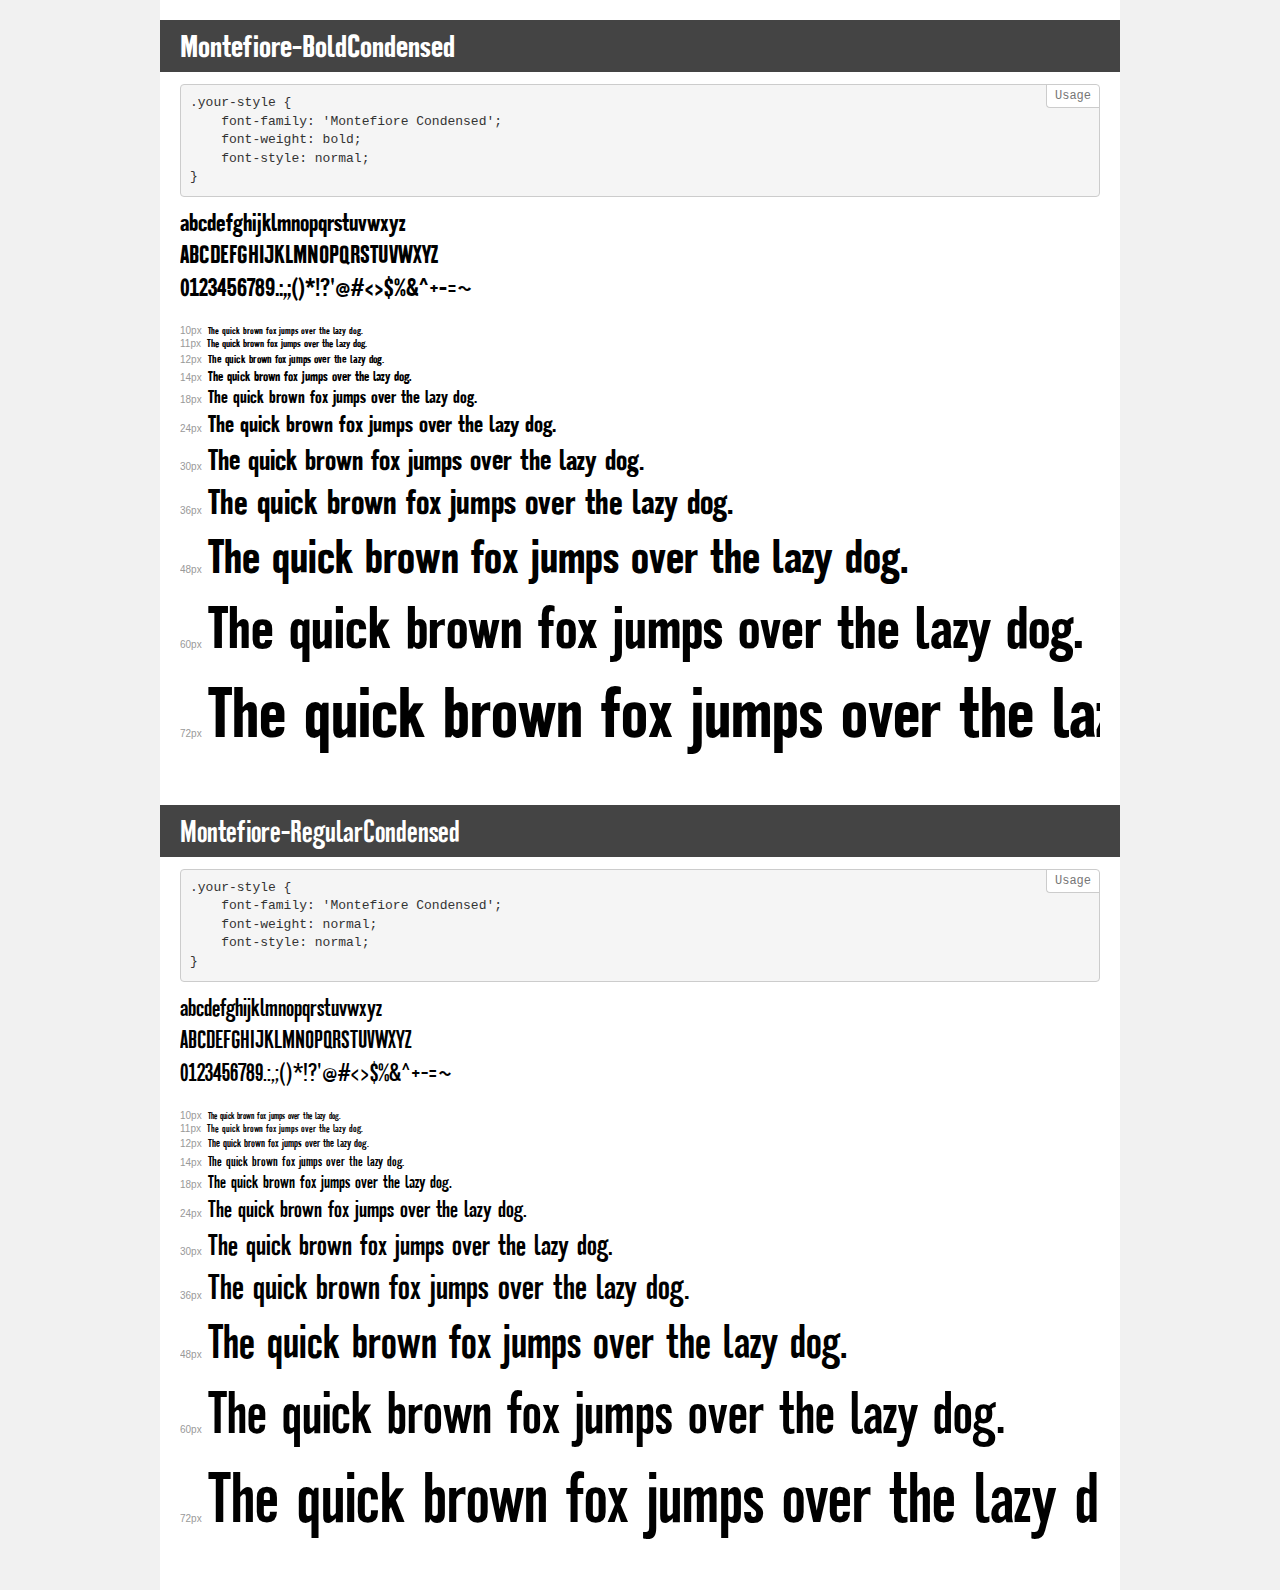
<file: css/fonts/demo.html>
<!DOCTYPE html>
<html>
<head>
    <meta charset="utf-8">
    <meta http-equiv="X-UA-Compatible" content="IE=edge">
    <meta name="viewport" content="width=device-width, initial-scale=1">
    <meta name="robots" content="noindex, noarchive">
    <meta name="format-detection" content="telephone=no">
    <title>Transfonter demo</title>
    <link href="stylesheet.css" rel="stylesheet">
    <style>
        /*
        http://meyerweb.com/eric/tools/css/reset/
        v2.0 | 20110126
        License: none (public domain)
        */
        html, body, div, span, applet, object, iframe,
        h1, h2, h3, h4, h5, h6, p, blockquote, pre,
        a, abbr, acronym, address, big, cite, code,
        del, dfn, em, img, ins, kbd, q, s, samp,
        small, strike, strong, sub, sup, tt, var,
        b, u, i, center,
        dl, dt, dd, ol, ul, li,
        fieldset, form, label, legend,
        table, caption, tbody, tfoot, thead, tr, th, td,
        article, aside, canvas, details, embed,
        figure, figcaption, footer, header, hgroup,
        menu, nav, output, ruby, section, summary,
        time, mark, audio, video {
            margin: 0;
            padding: 0;
            border: 0;
            font-size: 100%;
            font: inherit;
            vertical-align: baseline;
        }
        /* HTML5 display-role reset for older browsers */
        article, aside, details, figcaption, figure,
        footer, header, hgroup, menu, nav, section {
            display: block;
        }
        body {
            line-height: 1;
        }
        ol, ul {
            list-style: none;
        }
        blockquote, q {
            quotes: none;
        }
        blockquote:before, blockquote:after,
        q:before, q:after {
            content: '';
            content: none;
        }
        table {
            border-collapse: collapse;
            border-spacing: 0;
        }
        /* common styles */
        body {
            background: #f1f1f1;
            color: #000;
        }
        .page {
            background: #fff;
            width: 920px;
            margin: 0 auto;
            padding: 20px 20px 0 20px;
            overflow: hidden;
        }
        .font-container {
            overflow-x: auto;
            overflow-y: hidden;
            margin-bottom: 40px;
            line-height: 1.3;
            white-space: nowrap;
            padding-bottom: 5px;
        }
        h1 {
            position: relative;
            background: #444;
            font-size: 32px;
            color: #fff;
            padding: 10px 20px;
            margin: 0 -20px 12px -20px;
        }
        .letters {
            font-size: 25px;
            margin-bottom: 20px;
        }
        .s10:before {
            content: '10px';
        }
        .s11:before {
            content: '11px';
        }
        .s12:before {
            content: '12px';
        }
        .s14:before {
            content: '14px';
        }
        .s18:before {
            content: '18px';
        }
        .s24:before {
            content: '24px';
        }
        .s30:before {
            content: '30px';
        }
        .s36:before {
            content: '36px';
        }
        .s48:before {
            content: '48px';
        }
        .s60:before {
            content: '60px';
        }
        .s72:before {
            content: '72px';
        }
        .s10:before, .s11:before, .s12:before, .s14:before,
        .s18:before, .s24:before, .s30:before, .s36:before,
        .s48:before, .s60:before, .s72:before {
            font-family: Arial, sans-serif;
            font-size: 10px;
            font-weight: normal;
            font-style: normal;
            color: #999;
            padding-right: 6px;
        }
        pre {
            display: block;
            position: relative;
            padding: 9px;
            margin: 0 0 10px;
            font-family: Monaco, Menlo, Consolas, "Courier New", monospace !important;
            font-size: 13px;
            line-height: 1.428571429;
            color: #333;
            font-weight: normal !important;
            font-style: normal !important;
            background-color: #f5f5f5;
            border: 1px solid #ccc;
            overflow-x: auto;
            border-radius: 4px;
        }
        pre:after {
            display: block;
            position: absolute;
            right: 0;
            top: 0;
            content: 'Usage';
            line-height: 1;
            padding: 5px 8px;
            font-size: 12px;
            color: #767676;
            background-color: #fff;
            border: 1px solid #ccc;
            border-right: none;
            border-top: none;
            border-radius: 0 4px 0 4px;
            z-index: 10;
        }
        /* responsive */
        @media (max-width: 959px) {
            .page {
                width: auto;
                margin: 0;
            }
        }
    </style>
</head>
<body>
<div class="page">
    <div class="demo" style="font-family: 'Montefiore Condensed'; font-weight: bold; font-style: normal;">
        <h1>Montefiore-BoldCondensed</h1>
        <pre>.your-style {
    font-family: 'Montefiore Condensed';
    font-weight: bold;
    font-style: normal;
}</pre>
        <div class="font-container">
            <p class="letters">
                abcdefghijklmnopqrstuvwxyz<br>
ABCDEFGHIJKLMNOPQRSTUVWXYZ<br>
                0123456789.:,;()*!?'@#<>$%&^+-=~
            </p>
            <p class="s10" style="font-size: 10px;">The quick brown fox jumps over the lazy dog.</p>
            <p class="s11" style="font-size: 11px;">The quick brown fox jumps over the lazy dog.</p>
            <p class="s12" style="font-size: 12px;">The quick brown fox jumps over the lazy dog.</p>
            <p class="s14" style="font-size: 14px;">The quick brown fox jumps over the lazy dog.</p>
            <p class="s18" style="font-size: 18px;">The quick brown fox jumps over the lazy dog.</p>
            <p class="s24" style="font-size: 24px;">The quick brown fox jumps over the lazy dog.</p>
            <p class="s30" style="font-size: 30px;">The quick brown fox jumps over the lazy dog.</p>
            <p class="s36" style="font-size: 36px;">The quick brown fox jumps over the lazy dog.</p>
            <p class="s48" style="font-size: 48px;">The quick brown fox jumps over the lazy dog.</p>
            <p class="s60" style="font-size: 60px;">The quick brown fox jumps over the lazy dog.</p>
            <p class="s72" style="font-size: 72px;">The quick brown fox jumps over the lazy dog.</p>
        </div>
    </div>
    <div class="demo" style="font-family: 'Montefiore Condensed'; font-weight: normal; font-style: normal;">
        <h1>Montefiore-RegularCondensed</h1>
        <pre>.your-style {
    font-family: 'Montefiore Condensed';
    font-weight: normal;
    font-style: normal;
}</pre>
        <div class="font-container">
            <p class="letters">
                abcdefghijklmnopqrstuvwxyz<br>
ABCDEFGHIJKLMNOPQRSTUVWXYZ<br>
                0123456789.:,;()*!?'@#<>$%&^+-=~
            </p>
            <p class="s10" style="font-size: 10px;">The quick brown fox jumps over the lazy dog.</p>
            <p class="s11" style="font-size: 11px;">The quick brown fox jumps over the lazy dog.</p>
            <p class="s12" style="font-size: 12px;">The quick brown fox jumps over the lazy dog.</p>
            <p class="s14" style="font-size: 14px;">The quick brown fox jumps over the lazy dog.</p>
            <p class="s18" style="font-size: 18px;">The quick brown fox jumps over the lazy dog.</p>
            <p class="s24" style="font-size: 24px;">The quick brown fox jumps over the lazy dog.</p>
            <p class="s30" style="font-size: 30px;">The quick brown fox jumps over the lazy dog.</p>
            <p class="s36" style="font-size: 36px;">The quick brown fox jumps over the lazy dog.</p>
            <p class="s48" style="font-size: 48px;">The quick brown fox jumps over the lazy dog.</p>
            <p class="s60" style="font-size: 60px;">The quick brown fox jumps over the lazy dog.</p>
            <p class="s72" style="font-size: 72px;">The quick brown fox jumps over the lazy dog.</p>
        </div>
    </div>
</div>
</body>
</html>
</file>
<file: css/fonts/stylesheet.css>
@font-face {
    font-family: 'Montefiore Condensed';
    src: url('Montefiore-BoldCondensed.eot');
    src: url('Montefiore-BoldCondensed.eot?#iefix') format('embedded-opentype'),
        url('Montefiore-BoldCondensed.woff2') format('woff2'),
        url('Montefiore-BoldCondensed.woff') format('woff'),
        url('Montefiore-BoldCondensed.ttf') format('truetype'),
        url('Montefiore-BoldCondensed.svg#Montefiore-BoldCondensed') format('svg');
    font-weight: bold;
    font-style: normal;
}

@font-face {
    font-family: 'Montefiore Condensed';
    src: url('Montefiore-RegularCondensed.eot');
    src: url('Montefiore-RegularCondensed.eot?#iefix') format('embedded-opentype'),
        url('Montefiore-RegularCondensed.woff2') format('woff2'),
        url('Montefiore-RegularCondensed.woff') format('woff'),
        url('Montefiore-RegularCondensed.ttf') format('truetype'),
        url('Montefiore-RegularCondensed.svg#Montefiore-RegularCondensed') format('svg');
    font-weight: normal;
    font-style: normal;
}
</file>
<file: css/stylesheet.css>
:root {
	/*font sizes*/

	/*colors*/
	--redColor: #F5515B;
	--orangeColor: #F97C00;
	--yellowColor: #FFE152;
	--greenColor: #00C29B;
	--blueColor: #1191AE;
	--grayColor: #383838;
	--blueGrayColor: #2F4858;
	--mediumGrayColor: #748EA0;
	--lightGrayColor: #f5f5f5;


	/*gradients*/
	--linearGradientRedtoOrangeTypeOne: linear-gradient(to right bottom, #f5515b, #fa594c, #fd633b, #fc6f26, #f97c00);
	--linearGradientRedtoOrangeTypeTwo: linear-gradient(to right bottom, #eb9928, #f28732, #f7753e, #f8634c, #f5515b);
	--linearGradientRedtoYellowtoOrange: linear-gradient(to right top, #f5515b, #ff6c4f, #ff8846, #ffa341, #ffbe43, #ffc240, #ffc53c, #ffc939, #feb728, #fda417, #fb9007heroSliderOverflow#f97c00);
	--linearGradientYellowtoOrange: linear-gradient(to right bottom, #ffe152, #ffc939, #feb122, #fc970c, #f97c00);
	--radialGradientYellowtoOrange: radial-gradient(circle, #ffe152, #ffc939, #feb122, #fc970c, #f97c00);
}

body, html {
	scroll-behavior: smooth;
}

html, body, div, input, p, span, h1, h2, h3, h4, h5, ul, li, header, section, select, article, button, a, textarea {
	margin: 0;
	padding: 0;
	outline: none;
	border: none;
	background: transparent;
	text-decoration: none;
	transition: 0.5s ease all;
}

 p, span, h1, h2, h3, h4, h5 {
 	color: #000;
 }

 h1 {
 	font-size: 50px;
 	text-transform: uppercase;
 	line-height: 1.2;
 }

 h2 {
 	text-transform: uppercase;
 	line-height: 1.2;
 	font-size: 34px;
 }


 h1,h2,h3,h4,h5,h6 {
    font-family: 'Montefiore Condensed';
    font-weight: normal;
    font-style: normal;
 }

 p, span, a {
 	font-family: Arial, Helvetica, sans-serif;
    font-weight: normal;
    font-style: normal;
    color: #666;
    font-size: 20px;
    line-height: 1.5;
 }

amp-img {
	margin: 0;
	padding: 0;
	outline: none;
	border: none;
	background-color: transparent;
}

button, a, input[type="submit"] {
	cursor: pointer;
}

.cta {
	background: var(--linearGradientYellowtoOrange);
	padding: 20px;
	grid-column: 1 / -1;
	align-self: center;
	justify-self: center;
	align-items: center;
	grid-template-columns: 1fr 30px;
	border-radius: 7px;
	grid-gap: 10px;
	box-shadow: 0 17px 40px rgba(0,0,0,.5);
}

a span {
	font-size: var(--releaseSubtitleFontSize);
	grid-row: 1 / 2;
	grid-column: 1 / 2;
}

a svg {
	grid-row: 1 / 2;
	grid-column: 2 / -1;
	justify-self: end;
}

.cta:hover {
	transform: scale(0.99);
	box-shadow: 0 0px 20px rgba(0,0,0,.7);
}

.boxModel {
	position: relative;
	box-sizing: border-box;
	display: block;
}

.boxModelFlex {
	position: relative;
	box-sizing: border-box;
	display: flex;
}

.boxModelGrid {
	position: relative;
	box-sizing: border-box;
	display: grid;
}
























/* unvisited link */
a:link {
  color: #000;
}

/* visited link */
a:visited {
  color: #000;
}

/* mouse over link */
a:hover {
  color: var(--redColor);
}

/* selected link */
a:active {
  color: var(--redColor);
}



























/*div container*/
.content {
	overflow-x: hidden;
	max-width: 2000px;
	margin: 0 auto;
	flex-direction: column;
	align-items: center;
}

.colors {
	flex-wrap: wrap;
}

.colors .block {
	width: 200px;
	height: 100px;
	margin: 10px;
	border-radius: 10px;
	padding: 10px;
}

























header {
	grid-template-columns: 1fr auto;
	width: 100%;
	max-width: 1500px;
	padding: 20px;
	align-items: center;
}

.logoHeaderWrapper svg {
	width: 200px;
}

.header .socialMediaWrapper {
	width: 150px;
	justify-content: space-between;
	align-content: center;
}


.footerLogo .socialMediaWrapper {
	width: 100%;
	max-width: 250px;
	justify-content: space-between;
	margin-top: 40px;
}

































.heroSliderContainer {
	margin: 40px;
	width: 100%;
}

.heroSliderOverflow {
	overflow: hidden;
	grid-template-columns: repeat(4, 100%);
	width: 100%;
	margin: 0 auto;
}

.slideImgWrapper {
	position: relative;
	width: 100%;
	height: 400px;
	overflow: hidden;
	pointer-events: all;
}

.slideImgWrapper::before {
	content: "";
	position: absolute;
	left: -20px;
	top: 50%;
	transform-origin: center center;
	transform: translateY(-50%);
	border-top: 80px solid transparent;
	border-left: 90px solid #fff;
	border-bottom: 80px solid transparent;
	z-index: 4;
	pointer-events: none;
}

#slide-1 {
	background-image: url(../img/release1_slide.jpg);
	background-position: center;
	background-repeat: no-repeat;
	background-size: cover;
}

#slide-2 {
	background-image: url(../img/slide2.jpg);
	background-position: center;
	background-repeat: no-repeat;
	background-size: cover;
}

#slide-3 {
	background-image: url(../img/slide3.jpg);
	background-position: center;
	background-repeat: no-repeat;
	background-size: cover;
}

#slide-4 {
	background-image: url(../img/slide4.jpg);
	background-position: center;
	background-repeat: no-repeat;
	background-size: cover;
}

amp-img.slideImg img {
	object-fit: cover;
}

.slidesUnitWrapper {
	grid-template-columns: repeat(2, 1fr);
	width: 100%;
	padding: 0 10vw;
	grid-column-gap: 30px;
	align-content: start;
}

.slideImgZoom {
	position: absolute;
	width: 120%;
	height: 120%;
	top: 50%;
	left: 50%;
	transform: translate(-50%, -50%);
	z-index: 2;
	transition: 1s ease-in-out all;
}

.slideImgWrapper:hover .slideImgZoom {
	width: 130%;
	height: 130%;
}

.slideTextsBox {
	flex-direction: column;
}

.slidesArrowsBtnsWrapper {
	position: absolute;
	width: 100%;
	align-self: center;
	justify-content: space-between;
	padding: 0 30px;
	z-index: 3;
}

.slidesArrowsBtnsWrapper div {
	cursor: pointer;
}

.slideHeader {
	grid-column: 1 / -1;
	justify-content: space-between;
	align-items: center;
	z-index: 4;
	width: 100%;
	margin: 0 auto;
}

.clienteBtnLogo {
	overflow: hidden;
	width: 90px;
	height: 39px;
	background-color: #fff;
	top: 15px;
	left: 15px;
	box-shadow:
		0 3px 3px rgba(0,0,0,.1),
		0 6px 6px rgba(0,0,0,.1);
}

.clienteBtnLogoOverflow {
	position: absolute;
	z-index: 2;
	padding: 5px;
	left: 50%;
	transform: translate(-50%, 0);
	flex-direction: column;
	height: 80px;
	justify-content: space-between;
}

.clienteBtnLogo:hover .clienteBtnLogoOverflow {
	transform: translate(-50%, -50%);
}

.clienteBtnLogoOverflowImgUnit {
	position: relative;
	width: 90px;
	height: 30px;
	background-size: content;
	object-fit: content;
}

.clienteBtnLogoOverflowImgUnit img {
	width: 100%;
	height: 100%;
	object-fit: scale-down;
}

img.clienteBtnLogoOverflowUnitImg img {
	object-fit: scale-down;
}

.slideDate p {
	font-size: 14px;
}

.slideTitleLink {
	padding: 10px;
}

.slideTitleLink::after {
	content: "";
	width: 0%;
	height: 100%;
	background-color: var(--blueColor);
	position: absolute;
	top: 0;
	left: 0;
	z-index: -1;
	transition: 0.3s ease all;
}

.slideTextsBox p,
.newsTextWrapper p {
	padding: 10px;
}

.slideTitleLink:hover::after {
	width: 100%;
}































.maisNoticias {
	grid-template-columns: repeat(auto-fit, minmax(250px, 1fr));
	width: 100%;
	max-width: 1300px;
	padding: 40px;
	margin: 20px auto;
	grid-gap: 50px;
}

.newsImgWrapper {
	position: relative;
	width: 100%;
	height: 180px;
	grid-column: 1 / -1;
	overflow: hidden;
}

.newsImgWrapperZoom {
	position: absolute;
	width: 110%;
	height: 110%;
	left: 50%;
	top: 50%;
	transform: translate(-50%, -50%);
}

.newsImgWrapper:hover .newsImgWrapperZoom {
	width: 120%;
	height: 120%;
}

.newsTextWrapper {
	grid-column: 1 / -1;
	margin-top: 10px;
}

.newsImg::after {
	content: "";
	position: absolute;
	left: -20px;
	top: 50%;
	transform-origin: center center;
	transform: translateY(-50%);
	border-top: 60px solid transparent;
	border-left: 60px solid #fff;
	border-bottom: 60px solid transparent;
}

amp-img.newsImg img {
	object-fit: cover;
}

.naoCliente {
	opacity: 0;
	visibility: hidden;
}

.newsUnitWrapper {
	grid-template-columns: repeat(2, 1fr);
	grid-column-gap: 50px;
	align-content: start;
}

.newsArrowsBtnsWrapper {
	position: absolute;
	width: 100%;
	align-self: center;
	justify-content: space-between;
	padding: 0 30px;
	z-index: 3;
}

.newsArrowsBtnsWrapper div {
	cursor: pointer;
}

.newsHeader {
	grid-column: 1 / -1;
	justify-content: space-between;
	align-items: center;
	z-index: 4;
}

.clienteBtnLogo {
	overflow: hidden;
	width: 90px;
	height: 39px;
	background-color: #fff;
	top: 15px;
	left: 15px;
	box-shadow:
		0 3px 3px rgba(0,0,0,.1),
		0 6px 6px rgba(0,0,0,.1);
}

.clienteBtnLogoOverflow {
	position: absolute;
	z-index: 2;
	padding: 5px;
	left: 50%;
	transform: translate(-50%, 0);
	flex-direction: column;
	height: 80px;
	justify-content: space-between;
}

.clienteBtnLogo:hover .clienteBtnLogoOverflow {
	transform: translate(-50%, -50%);
}

.clienteBtnLogoOverflowImgUnit {
	position: relative;
	width: 90px;
	height: 30px;
}

.newsDate p {
	font-size: 14px;
}






































footer {
	background-color: #000;
	padding: 6vw;
	grid-template-columns: 2fr 1fr;
	grid-gap: 50px;
}

.footerEnderecosWrapper {
	grid-template-columns: repeat(4, 1fr);
	grid-gap: 50px;
}

.footerEndereco * {
	color: #fff;
}

.footerEndereco span {
	font-size: 22px;
	font-weight: bold;
	margin-bottom: 30px;
}

.footerAdressLine {
	font-weight: bold;
	font-style: bold;
}

.footerEndereco p {
	font-size: 14px;
	margin-bottom: 8px;
}

.footerLogo {
	flex-direction: column;
}

.footerLogo svg {
	width: 80%;
	max-width: 220px;
	flex-direction: column;
	align-self: flex-start;
}









































.heroImgContainer {
	width: 100%;
	max-width: 1400px;
}

.heroImgHeader {
	z-index: 10;
	justify-content: space-between;
	grid-row: 1;
}

.heroImgDate p {
	font-size: 14px;
	margin-top: 13px;
	margin-right: 20px;
}

.heroImgUnitWrapper {
	grid-template-rows: auto auto 70px auto;
}

.heroImgWrapper {
	grid-column: 1 / -1;
	grid-row: 2 / 4;
}

.heroImgWrapperOverflow {
	position: relative;
	width: 100%;
	height: 500px;
	overflow: hidden;
	pointer-events: all;
}

.heroImgWrapperOverflow::before {
	content: "";
	position: absolute;
	left: -20px;
	top: 50%;
	transform-origin: center center;
	transform: translateY(-50%);
	border-top: 80px solid transparent;
	border-left: 90px solid #fff;
	border-bottom: 80px solid transparent;
	z-index: 4;
	pointer-events: none;
}

.heroImgZoom {
	position: absolute;
	width: 120%;
	height: 120%;
	top: 50%;
	left: 50%;
	transform: translate(-50%, -50%);
	z-index: 2;
	transition: 1s ease-in-out all;
}

.heroImgWrapperOverflow:hover .heroImgZoom {
	width: 130%;
	height: 130%;
}

.heroImgTextWrapper {
	grid-column: 1 / -1;
	grid-row: 3 / 5;
	z-index: 10;
	width: 90%;
	background-color: #fff;
	margin: 0 auto;
	padding: 20px;
	box-shadow:
		0 -1px 1px rgba(0,0,0,0.11), 
		0 -2px 2px rgba(0,0,0,0.11), 
		0 -4px 4px rgba(0,0,0,0.11), 
		0 -8px 8px rgba(0,0,0,0.11), 
		0 -16px 16px rgba(0,0,0,0.11), 
		0 -32px 32px rgba(0,0,0,0.11);
}

.heroImgTextsBox {
	flex-direction: column;
}

.heroImgTextsBox * {
	text-align: center;
}

.heroImgTextsBox p {
	margin-top: 10px;
}

.releaseContentWrapper {
	width: 90%;
	max-width: 1100px;
	margin-top: 40px;
}

.releaseContentWrapper p {
	text-align: justify;
}

.releaseContentWrapper p a {
	text-decoration: underline;
}

.releaseContentWrapper amp-youtube {
	width: 90%;
	max-width: 900px;
	margin: 60px auto;
}

#releaseHeroImg {
	background-image: url(../img/release1_slide.jpg);
	background-position: center;
	background-repeat: no-repeat;
	background-size: cover;
}

.quotationMarksWrapper {
	margin: 60px auto;
	width: 90%;
	padding: 30px;
	box-shadow:
		0 1px 1px rgba(0,0,0,0.11), 
		0 2px 2px rgba(0,0,0,0.11), 
		0 4px 4px rgba(0,0,0,0.11), 
		0 8px 8px rgba(0,0,0,0.11), 
		0 16px 16px rgba(0,0,0,0.11), 
		0 32px 32px rgba(0,0,0,0.11);
}

.quotationMark1 {
	position: absolute;
	top: -20px;
	left: -20px;
}

.quotationMark2 {
	position: absolute;
	bottom: -20px;
	right: -20px;
}

.imgDownload {
	position: absolute;
	background-color: rgba(0,0,0,.4);
	margin: 40px;
	padding: 7px;
	right: 0;
	top: 0;
	z-index: 11;
	border-radius: 5px;
}

.imgDownload:hover {
	background-color: rgba(0,0,0,.7);
}

.sobreLogoWrapper {
	grid-row: 1 / 3;
	grid-column: 1 / -1;
	position: relative;
	width: 150px;
	height: 150px;
	padding: 10px;
	border-radius: 10px;
	z-index: 3;
	background-color: #fff;
	box-shadow:
		0 1px 1px rgba(0,0,0,0.11), 
		0 2px 2px rgba(0,0,0,0.11), 
		0 4px 4px rgba(0,0,0,0.11), 
		0 8px 8px rgba(0,0,0,0.11), 
		0 16px 16px rgba(0,0,0,0.11), 
		0 32px 32px rgba(0,0,0,0.11);
}

.sobreLogoWrapper amp-img {
	width: 90%;
	margin: 0 auto;
}

amp-img.contain img {
	object-fit: contain;
}

.sobreContentWrapper {
	grid-row: 2 / 4;
	grid-column: 1 / -1;
	padding: 120px 30px 30px 30px;
	background-color: var(--lightGrayColor);
	width: 100vw;
}

.sobreWrapper {
	grid-template-columns: 1fr;
	grid-template-rows: auto 70px auto;
	justify-items: center;
	align-items: center;
	margin: 60px auto;
}

.sobreContentWrapper h2 {
	text-align: center;
}

.sobreText {
	text-align: justify;
	width: 90%;
	max-width: 1000px;
	margin: 0 auto;
}

.sobreMaisInfoBtnsWrapper {
	grid-template-columns: repeat(4, 1fr);
	width: 90%;
	max-width: 600px;
	margin: 0 auto;
	align-items: center;
	justify-items: center;
}

.sobreMaisInfoBtnsWrapper p {
	grid-column: 1 / -1;
	text-align: center;
	margin: 30px auto;
}

.sobreMaisInfoBtnsWrapper a {
	padding: 10px;
	border-radius: 6px;
}

.sobreMaisInfoBtnsWrapper a:hover {
	background-color: #fff;
}

.assessoriaWrapper {
	grid-template-columns: repeat(3, 1fr);
	margin: 40px auto;	
	padding-top: 40px;
	border-top: 1px solid var(--mediumGrayColor);
	width: 90%;
	max-width: 1200px;
}

.assessoriaWrapper h2 {
	grid-column: 1 / -1;
	grid-row: 1;
}

.assessoriaWrapper .logoHeaderWrapper {
	margin: 20px auto;
	grid-row: 2;
	grid-column: 1 / -1;
}

.assessoriaContatoUnitWrapper {
	grid-template-columns: 25px 1fr;
	grid-gap: 10px;
	margin-bottom: 10px;
	align-items: center;
}

.assessoriaContatoWrapper {
	width: 90%;
	max-width: 800px;
	margin: 20px auto;
	align-items: center;
	align-content: start;
	padding: 10px;
	border-radius: 7px;
	border: 1px solid var(--mediumGrayColor);
}
</file>
<file: css/mediaQueries.css>
@media (min-width: 800px) and (max-width: 1200px) {

	h1 {
		font-size: 35px;
	}

	h2 {
		font-size: 25px;
	}

	a, p {
		font-size: 18px;
	}
	
	.slidesUnitWrapper {
		padding: 0px 80px;
	}

	footer {
		grid-template-columns: 1fr;
	}

	.footerLogo svg {
		align-self: center;
	}

	.footerEndereco span {
		margin-bottom: 10px;
	}

		.assessoriaWrapper {
		grid-template-columns: 1fr;
	}
}















@media (min-width: 600px) and (max-width: 799px) {

	h1 {
		font-size: 30px;
	}

	h2 {
		font-size: 25px;
	}

	a, p {
		font-size: 16px;
	}
	
	.slidesUnitWrapper {
		padding: 0px 70px;
		grid-template-columns: 1fr;
	}

	.slideImgWrapper{
		height: 350px;
	}

	.newsTextWrapper {
		margin-top: 0;
	}

	.slideTextsBox p,
	.newsTextWrapper p {
		padding: 0 10px;
		line-height: 1.2;
	}

	.maisNoticias {
		margin-top: 0;
		grid-gap: 30px;
	}

	footer {
		grid-template-columns: 1fr;
	}

	.footerEnderecosWrapper {
		grid-template-columns: repeat(2, 1fr);
	}

	.footerLogo svg {
		align-self: center;
	}

	.footerEndereco span {
		margin-bottom: 10px;
	}

	.assessoriaWrapper {
		grid-template-columns: 1fr;
	}
}















@media (min-width: 320px) and (max-width: 599px) {

	h1 {
		font-size: 25px;
	}

	h2 {
		font-size: 20px;
	}

	a, p {
		font-size: 14px;
	}

	svg {
		display: block;
		position: relative;
		box-sizing: border-box;
	}

	.logoHeaderWrapper svg {
		width: 150px;
	}
	
	.slidesUnitWrapper {
		padding: 0px 50px;
		grid-template-columns: 1fr;
	}

	.slideImgWrapper{
		height: 300px;
	}

	.newsTextWrapper {
		margin-top: 0;
	}

	.slideTextsBox p,
	.newsTextWrapper p {
		padding: 0 10px;
		line-height: 1.2;
	}

	.maisNoticias {
		margin-top: 0;
		grid-gap: 30px;
	}

	footer {
		grid-template-columns: 1fr;
		padding-bottom: 90px;
	}

	.footerEnderecosWrapper {
		grid-template-columns: repeat(2, 1fr);
	}

	.footerLogo svg,
	.socialMediaWrapper {
		align-self: center;
	}
	
	.footerEndereco span {
		margin-bottom: 10px;
	}

	.heroSliderContainer {
		margin-top: 10px;
	}

	.slidesArrowsBtnsWrapper {
		padding: 0 10px;
	}

	.heroImgWrapperOverflow {
		height: 400px;
	}

	.sobreContentWrapper {
		padding: 120px 15px 15px 15px;
	}

	.assessoriaContatoWrapper {
		margin: 10px auto;
		width: 100%;
	}

	.assessoriaWrapper {
		grid-template-columns: 1fr;
		width: 100%;
	}

	.slideImgWrapper::before {
		left: -40px;
	}
}
</file>
